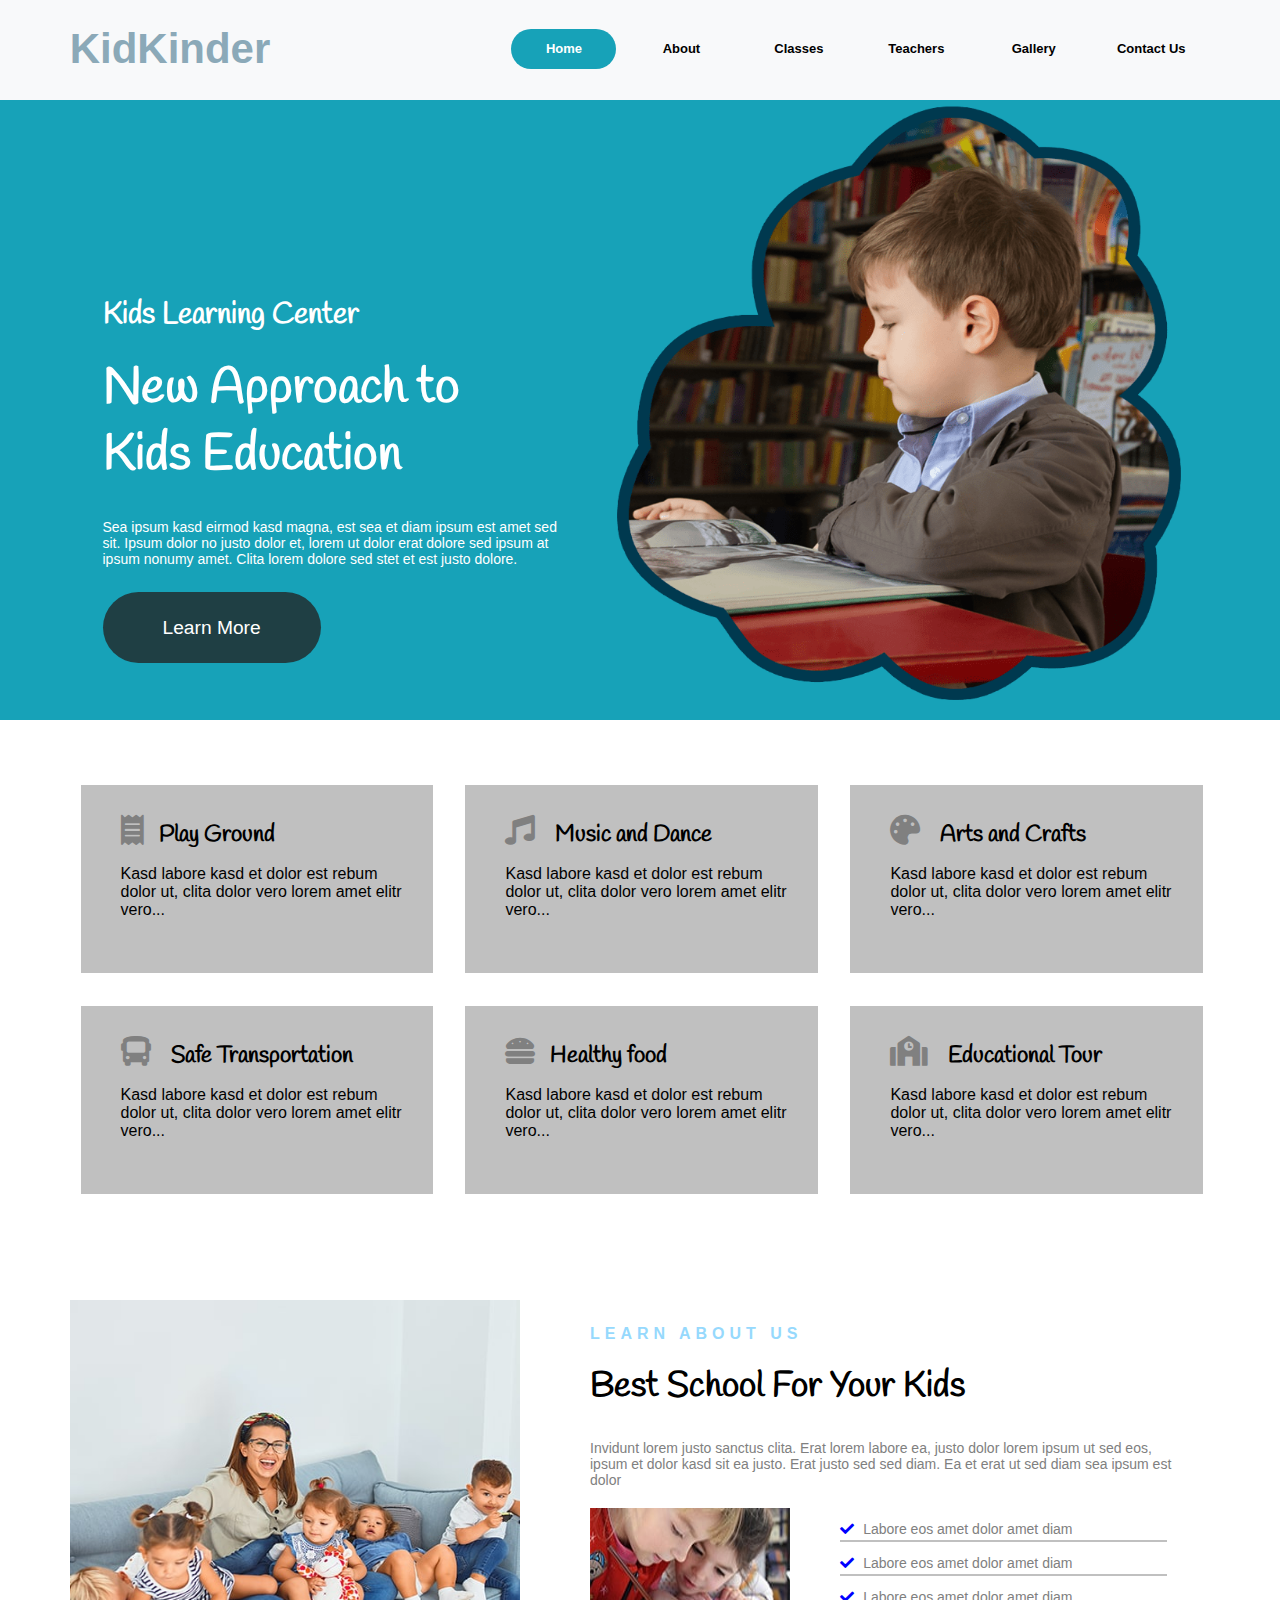
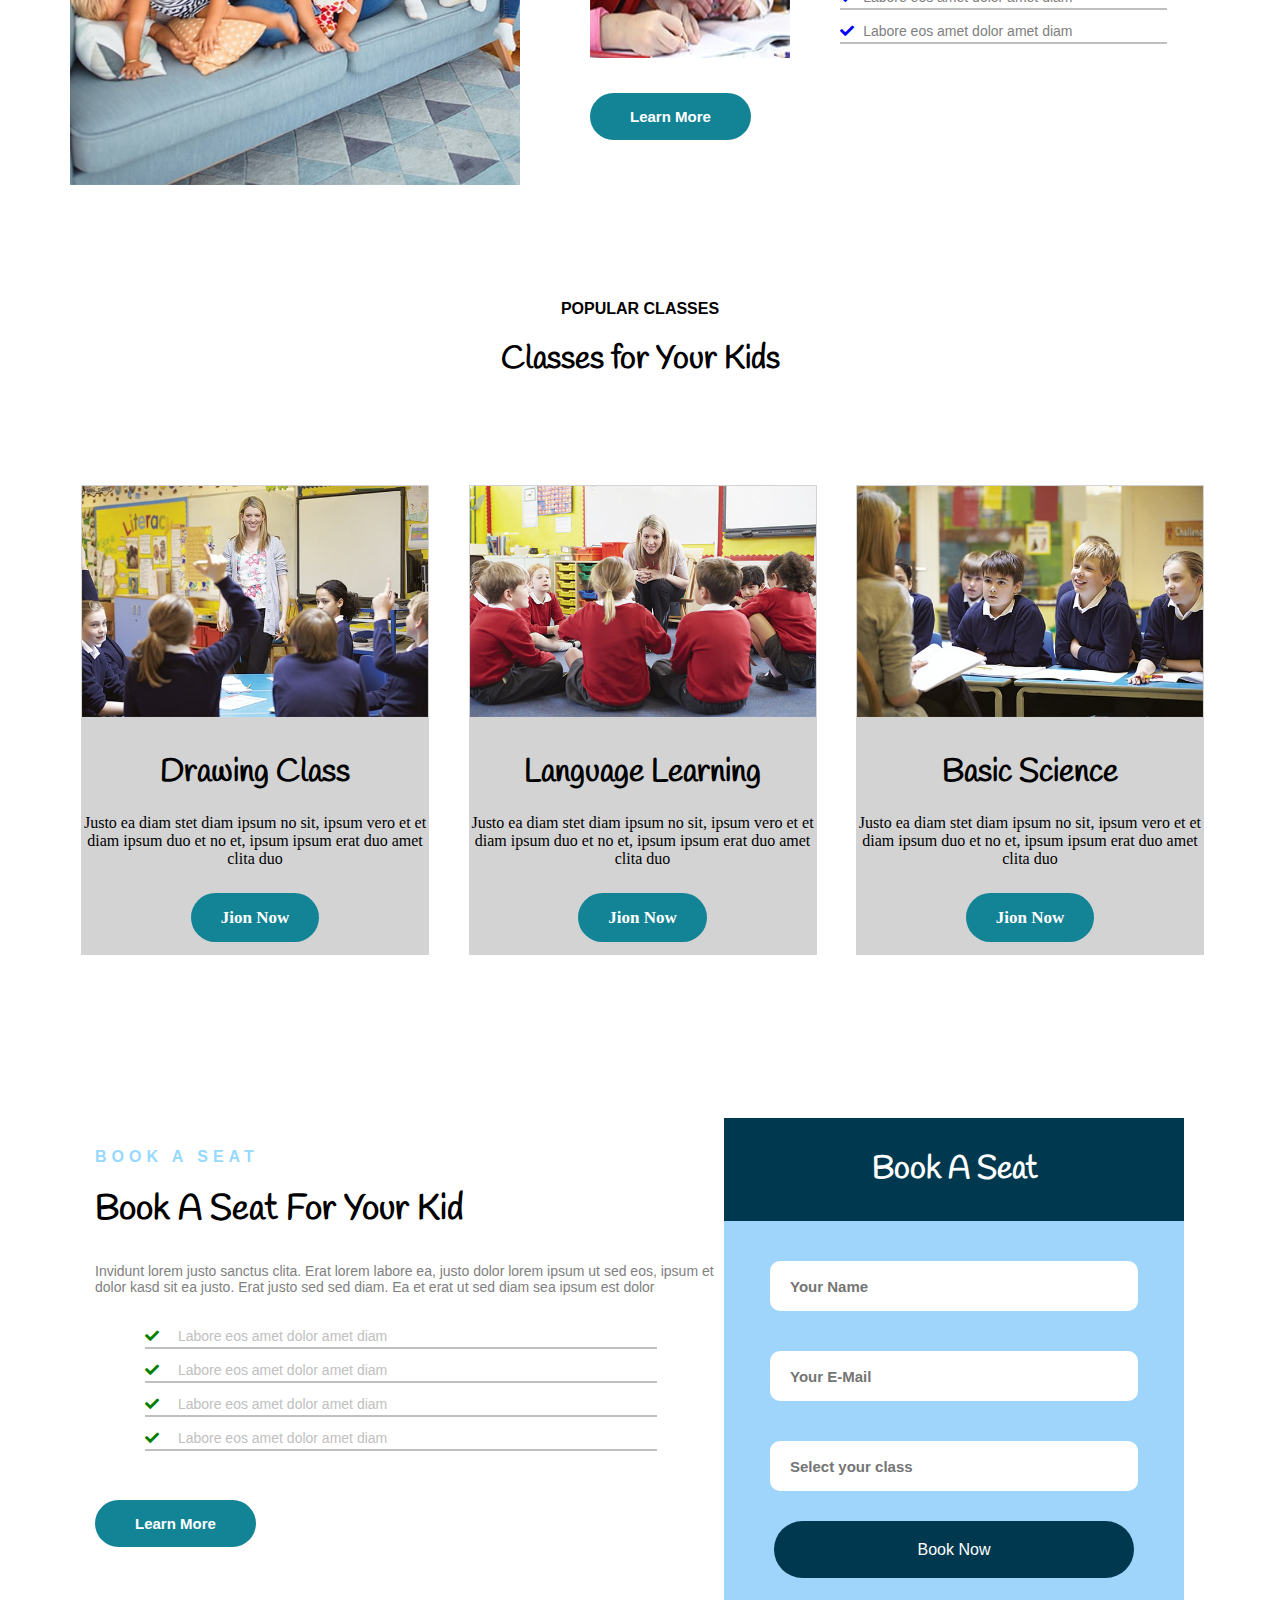
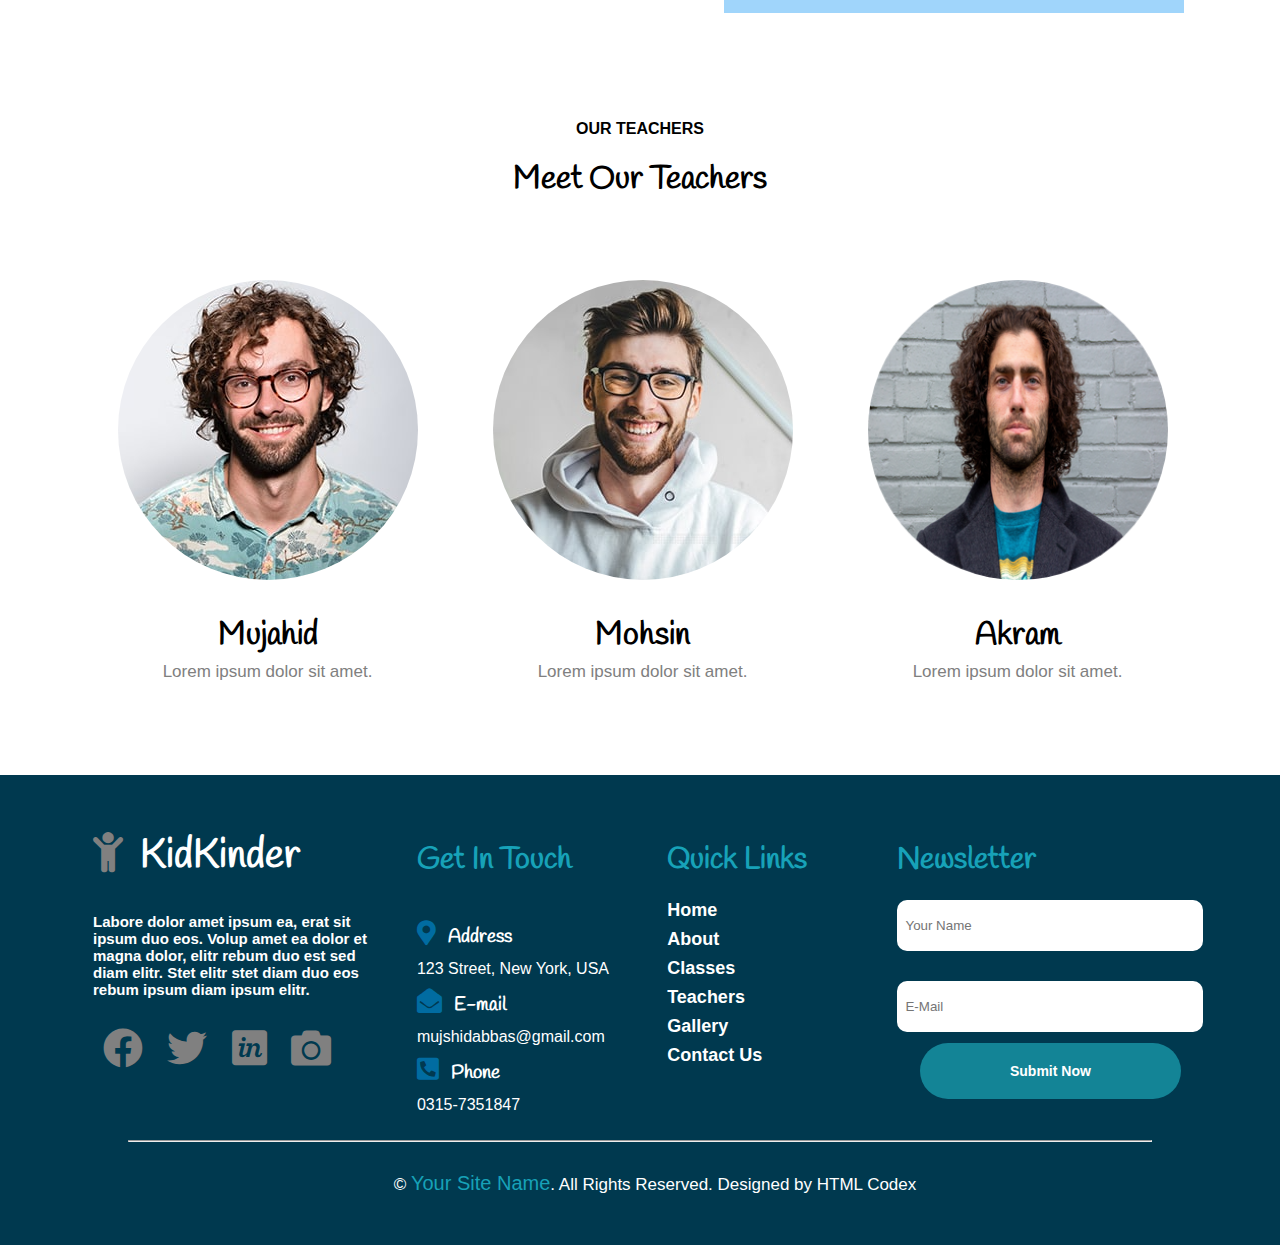
<file: index.html>
<!DOCTYPE html>
<html lang="en">


<meta charset="UTF-8">
<meta name="viewport" content="width=device-width, initial-scale=1.0">
<title>KidKinder</title>
<link rel="shortcut icon" type="image/icon" href="img/blog-2.jpg" />
<link href="https://stackpath.bootstrapcdn.com/font-awesome/4.7.0/css/font-awesome.min.css" rel="stylesheet">
<link rel="preconnect" href="https://fonts.gstatic.com">
<link href="https://fonts.googleapis.com/css2?family=Handlee&display=swap" rel="stylesheet">


<link href="https://cdnjs.cloudflare.com/ajax/libs/font-awesome/5.10.0/css/all.min.css" rel="stylesheet">
<link rel="stylesheet" href="style.css">
<link rel="stylesheet" href="responsive.css">



<body>
    <header>
        <div class="inner_header">
            <div class="logo">
                <h1>KidKinder
                </h1>
            </div>
            <label for="menu" class="clik">
                    <i class="fa fa-bars"></i>
                </label>
            <input type="checkbox" id="menu">
            <nav>
                <ul>
                    <li><a href="index.html" class="active">home</a></li>
                    <li><a href="about us.html">about</a></li>
                    <li><a href="classes.html">classes</a></li>
                    <li><a href="teachers.html">teachers</a></li>
                    <li><a href="gallery.html">gallery</a></li>
                    <li><a href="contact us.html">contact us</a></li>

                </ul>

            </nav>
        </div>

    </header>
    <!-- cover_start -->
    <div class="cover">
        <div class="inner_cover">
            <div class="content">
                <h3>Kids Learning Center</h3>
                <h1>New Approach to <br> Kids Education</h1>
                <p>Sea ipsum kasd eirmod kasd magna, est sea et diam ipsum est amet sed sit. Ipsum dolor no justo dolor et, lorem ut dolor erat dolore sed ipsum at ipsum nonumy amet. Clita lorem dolore sed stet et est justo dolore.</p>
                <a href="#" type="submit">Learn More</a>
            </div>
            <div class="imag">
                <img src="img/header.png" alt="">
            </div>
        </div>
    </div>
    <!-- cover_end -->
    <!-- boxes_start -->
    <div class="box">
        <div class="inner_box">
            <div class="box1" id="a">

                <h1><i class="fas fa-receipt"></i>Play Ground</h1>
                <p>Kasd labore kasd et dolor est rebum dolor ut, clita dolor vero lorem amet elitr vero...</p>
            </div>
            <div class="box1" id="b">

                <h1><i class="fas fa-music"></i> Music and Dance</h1>
                <p>Kasd labore kasd et dolor est rebum dolor ut, clita dolor vero lorem amet elitr vero...</p>
            </div>
            <div class="box1" id="c">

                <h1><i class="fas fa-palette"></i> Arts and Crafts</h1>
                <p>Kasd labore kasd et dolor est rebum dolor ut, clita dolor vero lorem amet elitr vero...</p>
            </div>
            <div class="box1" id="d">

                <h1><i class="fas fa-bus"></i> Safe Transportation</h1>
                <p>Kasd labore kasd et dolor est rebum dolor ut, clita dolor vero lorem amet elitr vero...</p>
            </div>
            <div class="box1" id="e">

                <h1> <i class="fas fa-hamburger"></i>Healthy food</h1>
                <p>Kasd labore kasd et dolor est rebum dolor ut, clita dolor vero lorem amet elitr vero...</p>
            </div>
            <div class="box1" id="f">

                <h1><i class="fas fa-school"></i> Educational Tour</h1>
                <p>Kasd labore kasd et dolor est rebum dolor ut, clita dolor vero lorem amet elitr vero...</p>
            </div>

        </div>
    </div>
    <!-- boxes_end -->
    <!-- family_portion-start -->

    <div class="family">
        <div class="inner_family">
            <div class="pic">
                <img src="img/about-1.jpg" alt="">
            </div>
            <div class="right_content">
                <h5>LEARN ABOUT US</h5>
                <h1>Best School For Your Kids</h1>
                <p>Invidunt lorem justo sanctus clita. Erat lorem labore ea, justo dolor lorem ipsum ut sed eos, ipsum et dolor kasd sit ea justo. Erat justo sed sed diam. Ea et erat ut sed diam sea ipsum est dolor</p>
                <div class="small_portion">
                    <div class="small_pic">
                        <img src="img/about-2.jpg" alt="" height="100%" width="100%">
                    </div>
                    <div class="small_content">
                        <p><i class="fa fa-check" aria-hidden="true"></i> Labore eos amet dolor amet diam</p>
                        <p><i class="fa fa-check" aria-hidden="true"></i> Labore eos amet dolor amet diam</p>
                        <p><i class="fa fa-check" aria-hidden="true"></i> Labore eos amet dolor amet diam</p>
                        <p><i class="fa fa-check" aria-hidden="true"></i> Labore eos amet dolor amet diam</p>
                    </div>
                    <a href="#" type="button">Learn More</a>
                </div>
            </div>
        </div>
    </div>
    <!-- family_portion-end -->
    <!-- popular_classes-start -->
    <div class="popular-banner">
        <div class="inner_popular-banner">
            <h4>POPULAR CLASSES</h4>
            <h1>Classes for Your Kids</h1>
        </div>
    </div>
    <div class="popular">
        <div class="inner_popular">

            <div class="box2">
                <figure>
                    <img src="img/class-1.jpg" alt="" width="100%" height="100%">
                    <figcaption>
                        <h1>Drawing Class</h1>
                        <p>Justo ea diam stet diam ipsum no sit, ipsum vero et et diam ipsum duo et no et, ipsum ipsum erat duo amet clita duo</p>
                        <a href="#" type="button">Jion Now</a>
                    </figcaption>
                </figure>

            </div>
            <div class="box2">
                <figure>
                    <img src="img/class-2.jpg" alt="" width="100%" height="100%">
                    <figcaption>
                        <h1>Language Learning</h1>
                        <p>Justo ea diam stet diam ipsum no sit, ipsum vero et et diam ipsum duo et no et, ipsum ipsum erat duo amet clita duo</p>
                        <a href="#" type="button">Jion Now</a>
                    </figcaption>
                </figure>

            </div>
            <div class="box2">
                <figure>
                    <img src="img/class-3.jpg" alt="" width="100%" height="100%">
                    <figcaption>
                        <h1>Basic Science</h1>
                        <p>Justo ea diam stet diam ipsum no sit, ipsum vero et et diam ipsum duo et no et, ipsum ipsum erat duo amet clita duo</p>
                        <a href="#" type="button">Jion Now</a>
                    </figcaption>
                </figure>

            </div>
        </div>
    </div>
    <!-- popular_classes-end -->
    <!-- family_portion-start -->

    <div class="family2">
        <div class="inner_family2">
            <div class="right_content2">
                <h5>BOOK A SEAT</h5>
                <h1>Book A Seat For Your Kid</h1>
                <p>Invidunt lorem justo sanctus clita. Erat lorem labore ea, justo dolor lorem ipsum ut sed eos, ipsum et dolor kasd sit ea justo. Erat justo sed sed diam. Ea et erat ut sed diam sea ipsum est dolor</p>
                <div class="small_portion2">

                    <div class="small_content2">
                        <p><i class="fa fa-check" aria-hidden="true"></i> Labore eos amet dolor amet diam</p>
                        <p><i class="fa fa-check" aria-hidden="true"></i> Labore eos amet dolor amet diam</p>
                        <p><i class="fa fa-check" aria-hidden="true"></i> Labore eos amet dolor amet diam</p>
                        <p><i class="fa fa-check" aria-hidden="true"></i> Labore eos amet dolor amet diam</p>
                    </div>
                    <a href="#" type="button">Learn More</a>
                </div>
            </div>
            <div class="form">
                <h1>Book A Seat</h1>
                <div class="form_data">
                    <form action="">
                        <input type="text" placeholder="Your Name" title="Only use capital alphbets" pattern="[A-Z\s]{3,15}+">
                        <br>
                        <input type="email" placeholder="Your E-Mail" pattern="[a-z0-9._%+-]+@[a-z0-9.-]+\.[a-z]{2,}$" required>
                        <br>
                        <input list="classes" id="p" title="Please select
                                your class" placeholder="Select your class" required>
                        <datalist id="classes">
                                <option value="Select A Class"></option>
                                <option value="Class1"></option>
                                <option value="Class2"></option>
                                <option value="Class3"></option>

                            </datalist>
                        <br>
                        <a href="#" type="submit">Book Now</a>
                    </form>
                </div>
            </div>
        </div>
    </div>
    <!-- popular_classes-start -->
    <div class="popular-banner">
        <div class="inner_popular-banner">
            <h4>OUR TEACHERS</h4>
            <h1>Meet Our Teachers</h1>
        </div>
    </div>
    <div class="teachers">
        <div class="inner_teachers">
            <div class="box1">
                <figure>
                    <img src="img/circle-team1.png" alt="">
                    <figcaption>
                        <i class="fab fa-facebook"></i>
                        <i class="fab fa-twitter"></i>
                        <i class="fab fa-invision"></i>
                    </figcaption>
                    <h1>Mujahid</h1>
                    <p>Lorem ipsum dolor sit amet.</p>
                </figure>
            </div>
            <div class="box1">
                <figure>
                    <img src="img/circle-team2.png" alt="">
                    <figcaption>
                        <i class="fab fa-facebook"></i>
                        <i class="fab fa-twitter"></i>
                        <i class="fab fa-invision"></i>
                    </figcaption>
                    <h1>Mohsin</h1>
                    <p>Lorem ipsum dolor sit amet.</p>
                </figure>
            </div>
            <div class="box1">
                <figure>
                    <img src="img/circle-team5.png" alt="">
                    <figcaption>
                        <i class="fab fa-facebook"></i>
                        <i class="fab fa-twitter"></i>
                        <i class="fab fa-invision"></i>
                    </figcaption>
                    <h1>Akram</h1>
                    <p>Lorem ipsum dolor sit amet.</p>
                </figure>
            </div>
        </div>
    </div>
    <section>
        <div class="inner_section">
            <div class="boxes" id="A">
                <a href="#">
                    <h1><i class="fas fa-child"></i> KidKinder</h1>
                </a>
                <h4>Labore dolor amet ipsum ea, erat sit ipsum duo eos. Volup amet ea dolor et magna dolor, elitr rebum duo est sed diam elitr. Stet elitr stet diam duo eos rebum ipsum diam ipsum elitr.</h4>
                <p>
                    <i class="fab fa-facebook"></i>
                    <i class="fab fa-twitter"></i>
                    <i class="fab fa-invision"></i>
                    <i class="fas fa-camera"></i>
                </p>
            </div>
            <div class="boxes" id="B">
                <h1>Get In Touch</h1>
                <ul>
                    <li>
                        <h3><i class="fas fa-map-marker-alt"></i>Address</h3>
                        <ul>
                            <li>
                                <p>123 Street, New York, USA</p>
                            </li>
                        </ul>
                    </li>
                    <li>
                        <h3><i class="fas fa-envelope-open"></i>E-mail</h3>
                        <ul>
                            <li>
                                <p>mujshidabbas@gmail.com</p>
                            </li>
                        </ul>
                    </li>
                    <li>
                        <h3><i class="fas fa-phone-square-alt"></i>Phone</h3>
                        <ul>
                            <li>
                                <p>0315-7351847</p>
                            </li>
                        </ul>
                    </li>
                </ul>
            </div>
            <div class="boxes" id="C">
                <h1>Quick Links</h1>
                <ul>
                    <li><a href="index.html">home</a></li>
                    <li><a href="about us.html">about</a></li>
                    <li><a href="classes.html">classes</a></li>
                    <li><a href="teachers.html">teachers</a></li>
                    <li><a href="gallery.html">gallery</a></li>
                    <li><a href="contact us.html">contact us</a></li>

                </ul>
            </div>
            <div class="boxes" id="D">
                <h1>Newsletter</h1>
                <form action="">
                    <input type="text" placeholder="Your Name">
                    <br>
                    <input type="text" placeholder="E-Mail">
                    <br>
                    <a href="#" type="submit">Submit Now</a>
                </form>
            </div>

        </div>
        <hr style="width: 80%; margin: 5px auto; color: grey;">
        <footer>
            <div class="inner_footer">
                © <a href="#">Your Site Name</a>. All Rights Reserved. Designed by HTML Codex
            </div>
        </footer>
    </section>
</body>

</html>
</file>
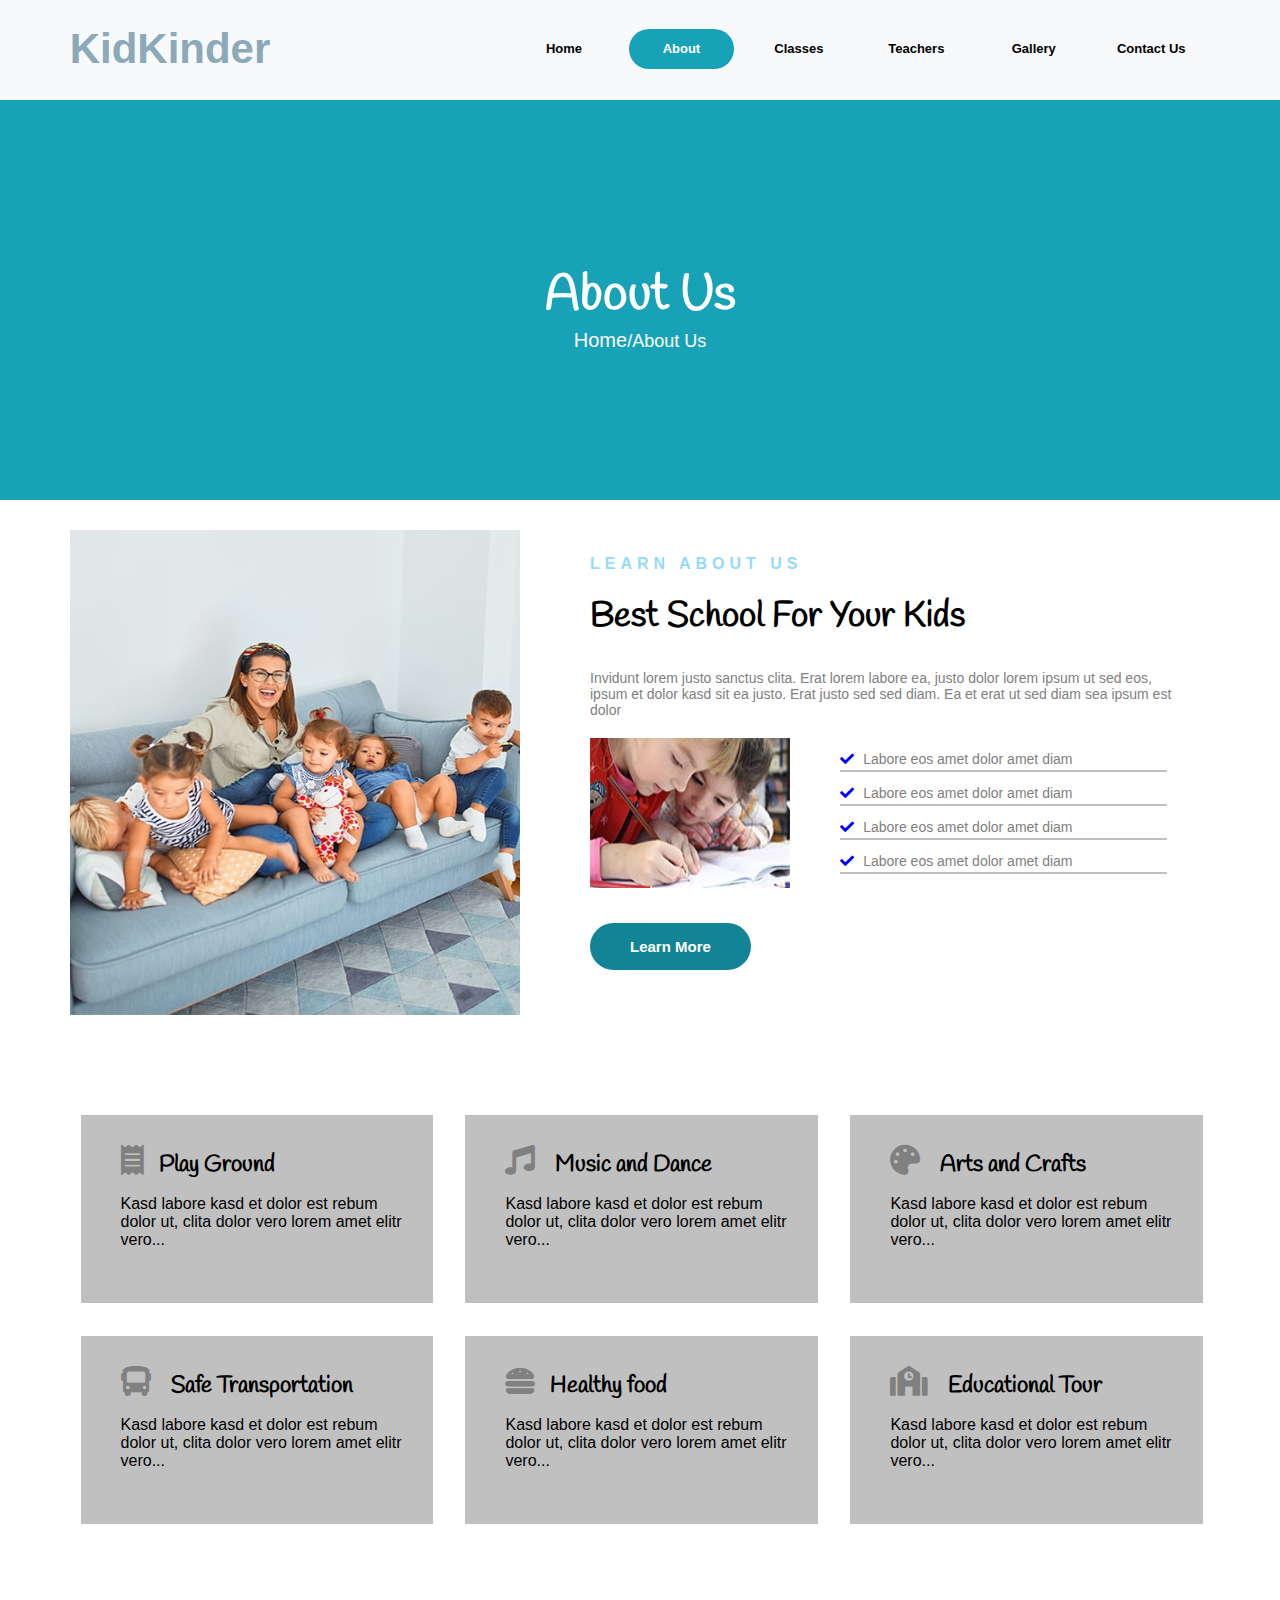
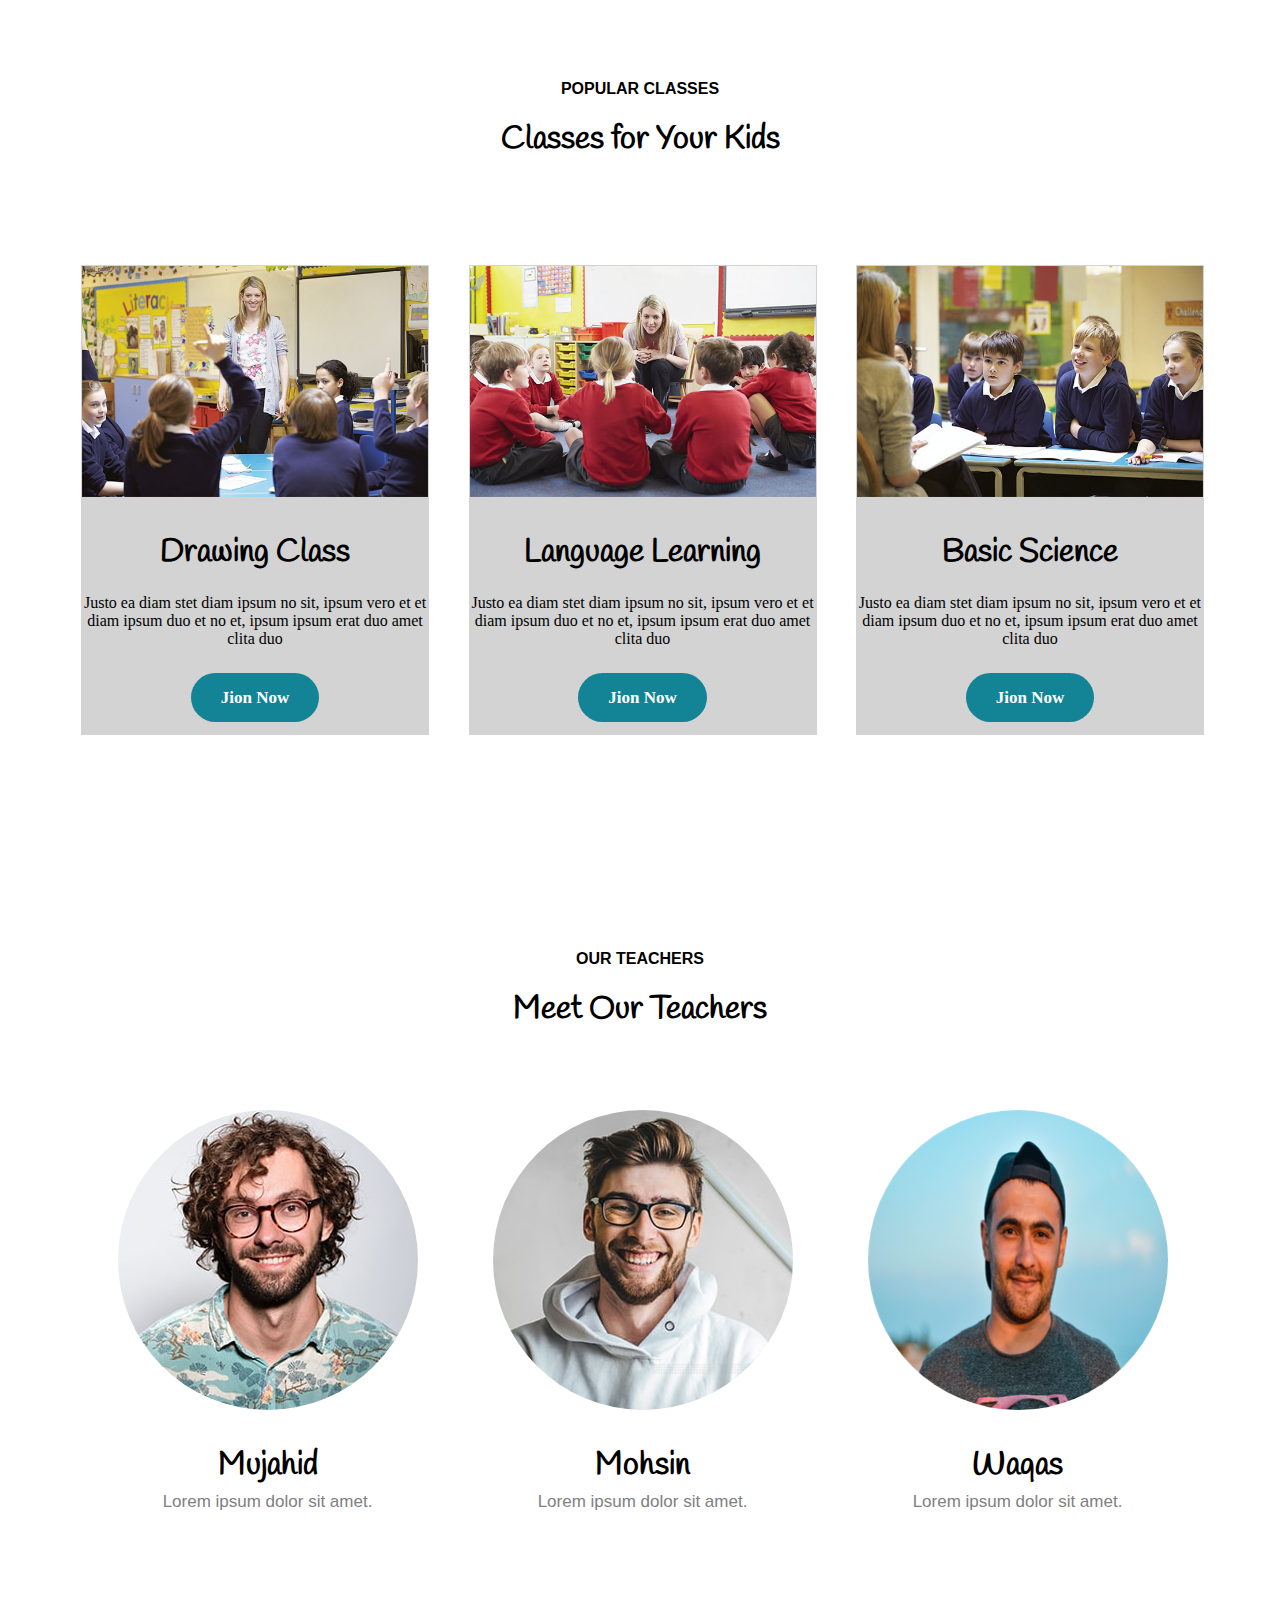
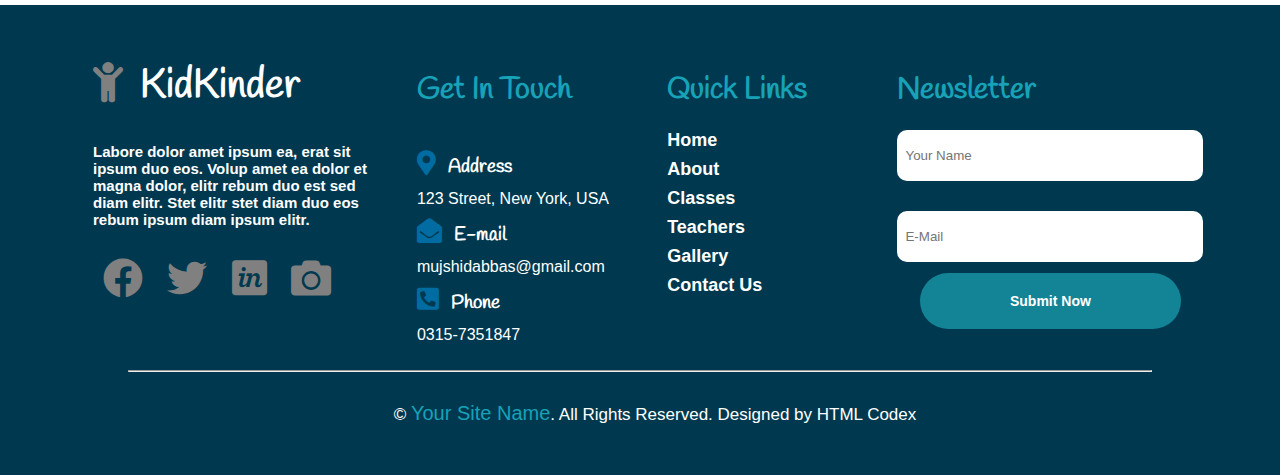
<file: about us.html>
<!DOCTYPE html>
<html lang="en">

<head>
    <meta charset="UTF-8">
    <meta name="viewport" content="width=device-width, initial-scale=1.0">
    <title>KidKinder</title>
    <link rel="shortcut icon" type="image/icon" href="img/blog-2.jpg" />
    <link href="https://stackpath.bootstrapcdn.com/font-awesome/4.7.0/css/font-awesome.min.css" rel="stylesheet">
    <link rel="preconnect" href="https://fonts.gstatic.com">
    <link href="https://fonts.googleapis.com/css2?family=Handlee&display=swap" rel="stylesheet">


    <link href="https://cdnjs.cloudflare.com/ajax/libs/font-awesome/5.10.0/css/all.min.css" rel="stylesheet">
    <link rel="stylesheet" href="style.css">
    <link rel="stylesheet" href="responsive.css">



</head>

<body>
    <header>
        <div class="inner_header">
            <div class="logo">
                <h1>KidKinder
                </h1>
            </div>
            <label for="menu" class="clik">
                    <i class="fa fa-bars"></i>
                </label>
            <input type="checkbox" id="menu">
            <nav>
                <ul>
                    <li><a href="index.html">home</a></li>
                    <li><a href="about us.html" class="active">about</a></li>
                    <li><a href="classes.html">classes</a></li>
                    <li><a href="teachers.html">teachers</a></li>
                    <li><a href="gallery.html">gallery</a></li>
                    <li><a href="contact us.html">contact us</a></li>

                </ul>

            </nav>
        </div>

    </header>
    <main>
        <div class="inner_main">
            <h1>About Us</h1>
            <p><a href="index.html">Home</a>/About Us</p>
        </div>
    </main>

    <!-- family_portion-start -->

    <div class="family">
        <div class="inner_family">
            <div class="pic">
                <img src="img/about-1.jpg" alt="">
            </div>
            <div class="right_content">
                <h5>LEARN ABOUT US</h5>
                <h1>Best School For Your Kids</h1>
                <p>Invidunt lorem justo sanctus clita. Erat lorem labore ea, justo dolor lorem ipsum ut sed eos, ipsum et dolor kasd sit ea justo. Erat justo sed sed diam. Ea et erat ut sed diam sea ipsum est dolor</p>
                <div class="small_portion">
                    <div class="small_pic">
                        <img src="img/about-2.jpg" alt="" height="100%" width="100%">
                    </div>
                    <div class="small_content">
                        <p><i class="fa fa-check" aria-hidden="true"></i> Labore eos amet dolor amet diam</p>
                        <p><i class="fa fa-check" aria-hidden="true"></i> Labore eos amet dolor amet diam</p>
                        <p><i class="fa fa-check" aria-hidden="true"></i> Labore eos amet dolor amet diam</p>
                        <p><i class="fa fa-check" aria-hidden="true"></i> Labore eos amet dolor amet diam</p>
                    </div>
                    <a href="#" type="button">Learn More</a>
                </div>
            </div>
        </div>
    </div>
    <!-- boxes_start -->
    <div class="box">
        <div class="inner_box">
            <div class="box1" id="a">

                <h1><i class="fas fa-receipt"></i>Play Ground</h1>
                <p>Kasd labore kasd et dolor est rebum dolor ut, clita dolor vero lorem amet elitr vero...</p>
            </div>
            <div class="box1" id="b">

                <h1><i class="fas fa-music"></i> Music and Dance</h1>
                <p>Kasd labore kasd et dolor est rebum dolor ut, clita dolor vero lorem amet elitr vero...</p>
            </div>
            <div class="box1" id="c">

                <h1><i class="fas fa-palette"></i> Arts and Crafts</h1>
                <p>Kasd labore kasd et dolor est rebum dolor ut, clita dolor vero lorem amet elitr vero...</p>
            </div>
            <div class="box1" id="d">

                <h1><i class="fas fa-bus"></i> Safe Transportation</h1>
                <p>Kasd labore kasd et dolor est rebum dolor ut, clita dolor vero lorem amet elitr vero...</p>
            </div>
            <div class="box1" id="e">

                <h1> <i class="fas fa-hamburger"></i>Healthy food</h1>
                <p>Kasd labore kasd et dolor est rebum dolor ut, clita dolor vero lorem amet elitr vero...</p>
            </div>
            <div class="box1" id="f">

                <h1><i class="fas fa-school"></i> Educational Tour</h1>
                <p>Kasd labore kasd et dolor est rebum dolor ut, clita dolor vero lorem amet elitr vero...</p>
            </div>

        </div>
    </div>
    <!-- boxes_end -->


    <!-- family_portion-end -->
    <!-- popular_classes-start -->
    <div class="popular-banner">
        <div class="inner_popular-banner">
            <h4>POPULAR CLASSES</h4>
            <h1>Classes for Your Kids</h1>
        </div>
    </div>
    <div class="popular">
        <div class="inner_popular">

            <div class="box2">
                <figure>
                    <img src="img/class-1.jpg" alt="" width="100%" height="100%">
                    <figcaption>
                        <h1>Drawing Class</h1>
                        <p>Justo ea diam stet diam ipsum no sit, ipsum vero et et diam ipsum duo et no et, ipsum ipsum erat duo amet clita duo</p>
                        <a href="#" type="button">Jion Now</a>
                    </figcaption>
                </figure>

            </div>
            <div class="box2">
                <figure>
                    <img src="img/class-2.jpg" alt="" width="100%" height="100%">
                    <figcaption>
                        <h1>Language Learning</h1>
                        <p>Justo ea diam stet diam ipsum no sit, ipsum vero et et diam ipsum duo et no et, ipsum ipsum erat duo amet clita duo</p>
                        <a href="#" type="button">Jion Now</a>
                    </figcaption>
                </figure>

            </div>
            <div class="box2">
                <figure>
                    <img src="img/class-3.jpg" alt="" width="100%" height="100%">
                    <figcaption>
                        <h1>Basic Science</h1>
                        <p>Justo ea diam stet diam ipsum no sit, ipsum vero et et diam ipsum duo et no et, ipsum ipsum erat duo amet clita duo</p>
                        <a href="#" type="button">Jion Now</a>
                    </figcaption>
                </figure>

            </div>
        </div>
    </div>



    <!-- popular_classes-end -->
    <!-- family_portion-start -->


    <!-- popular_classes-start -->
    <div class="popular-banner">
        <div class="inner_popular-banner">
            <h4>OUR TEACHERS</h4>
            <h1>Meet Our Teachers</h1>
        </div>
    </div>
    <div class="teachers">
        <div class="inner_teachers">
            <div class="box1">
                <figure>
                    <img src="img/circle-team1.png" alt="">
                    <figcaption>
                        <i class="fab fa-facebook"></i>
                        <i class="fab fa-twitter"></i>
                        <i class="fab fa-invision"></i>
                    </figcaption>
                    <h1>Mujahid</h1>
                    <p>Lorem ipsum dolor sit amet.</p>
                </figure>
            </div>
            <div class="box1">
                <figure>
                    <img src="img/circle-team2.png" alt="">
                    <figcaption>
                        <i class="fab fa-facebook"></i>
                        <i class="fab fa-twitter"></i>
                        <i class="fab fa-invision"></i>
                    </figcaption>
                    <h1>Mohsin</h1>
                    <p>Lorem ipsum dolor sit amet.</p>
                </figure>
            </div>
            <div class="box1">
                <figure>
                    <img src="img/circle-team8.png" alt="">
                    <figcaption>
                        <i class="fab fa-facebook"></i>
                        <i class="fab fa-twitter"></i>
                        <i class="fab fa-invision"></i>
                    </figcaption>
                    <h1>Waqas</h1>
                    <p>Lorem ipsum dolor sit amet.</p>
                </figure>
            </div>
        </div>
    </div>
    <section>
        <div class="inner_section">
            <div class="boxes" id="A">
                <a href="#">
                    <h1><i class="fas fa-child"></i> KidKinder</h1>
                </a>
                <h4>Labore dolor amet ipsum ea, erat sit ipsum duo eos. Volup amet ea dolor et magna dolor, elitr rebum duo est sed diam elitr. Stet elitr stet diam duo eos rebum ipsum diam ipsum elitr.</h4>
                <p>
                    <i class="fab fa-facebook"></i>
                    <i class="fab fa-twitter"></i>
                    <i class="fab fa-invision"></i>
                    <i class="fas fa-camera"></i>
                </p>
            </div>
            <div class="boxes" id="B">
                <h1>Get In Touch</h1>
                <ul>
                    <li>
                        <h3><i class="fas fa-map-marker-alt"></i>Address</h3>
                        <ul>
                            <li>
                                <p>123 Street, New York, USA</p>
                            </li>
                        </ul>
                    </li>
                    <li>
                        <h3><i class="fas fa-envelope-open"></i>E-mail</h3>
                        <ul>
                            <li>
                                <p>mujshidabbas@gmail.com</p>
                            </li>
                        </ul>
                    </li>
                    <li>
                        <h3><i class="fas fa-phone-square-alt"></i>Phone</h3>
                        <ul>
                            <li>
                                <p>0315-7351847</p>
                            </li>
                        </ul>
                    </li>
                </ul>
            </div>
            <div class="boxes" id="C">
                <h1>Quick Links</h1>
                <ul>
                    <li><a href="index.html">home</a></li>
                    <li><a href="about us.html">about</a></li>
                    <li><a href="classes.html">classes</a></li>
                    <li><a href="teachers.html">teachers</a></li>
                    <li><a href="gallery.html">gallery</a></li>
                    <li><a href="contact us.html">contact us</a></li>

                </ul>
            </div>
            <div class="boxes" id="D">
                <h1>Newsletter</h1>
                <form action="">
                    <input type="text" placeholder="Your Name">
                    <br>
                    <input type="text" placeholder="E-Mail">
                    <br>
                    <a href="#" type="submit">Submit Now</a>
                </form>
            </div>

        </div>
        <hr style="width: 80%; margin: 5px auto; color: grey;">
        <footer>
            <div class="inner_footer">
                © <a href="#">Your Site Name</a>. All Rights Reserved. Designed by HTML Codex
            </div>
        </footer>
    </section>


</body>

</html>
</file>
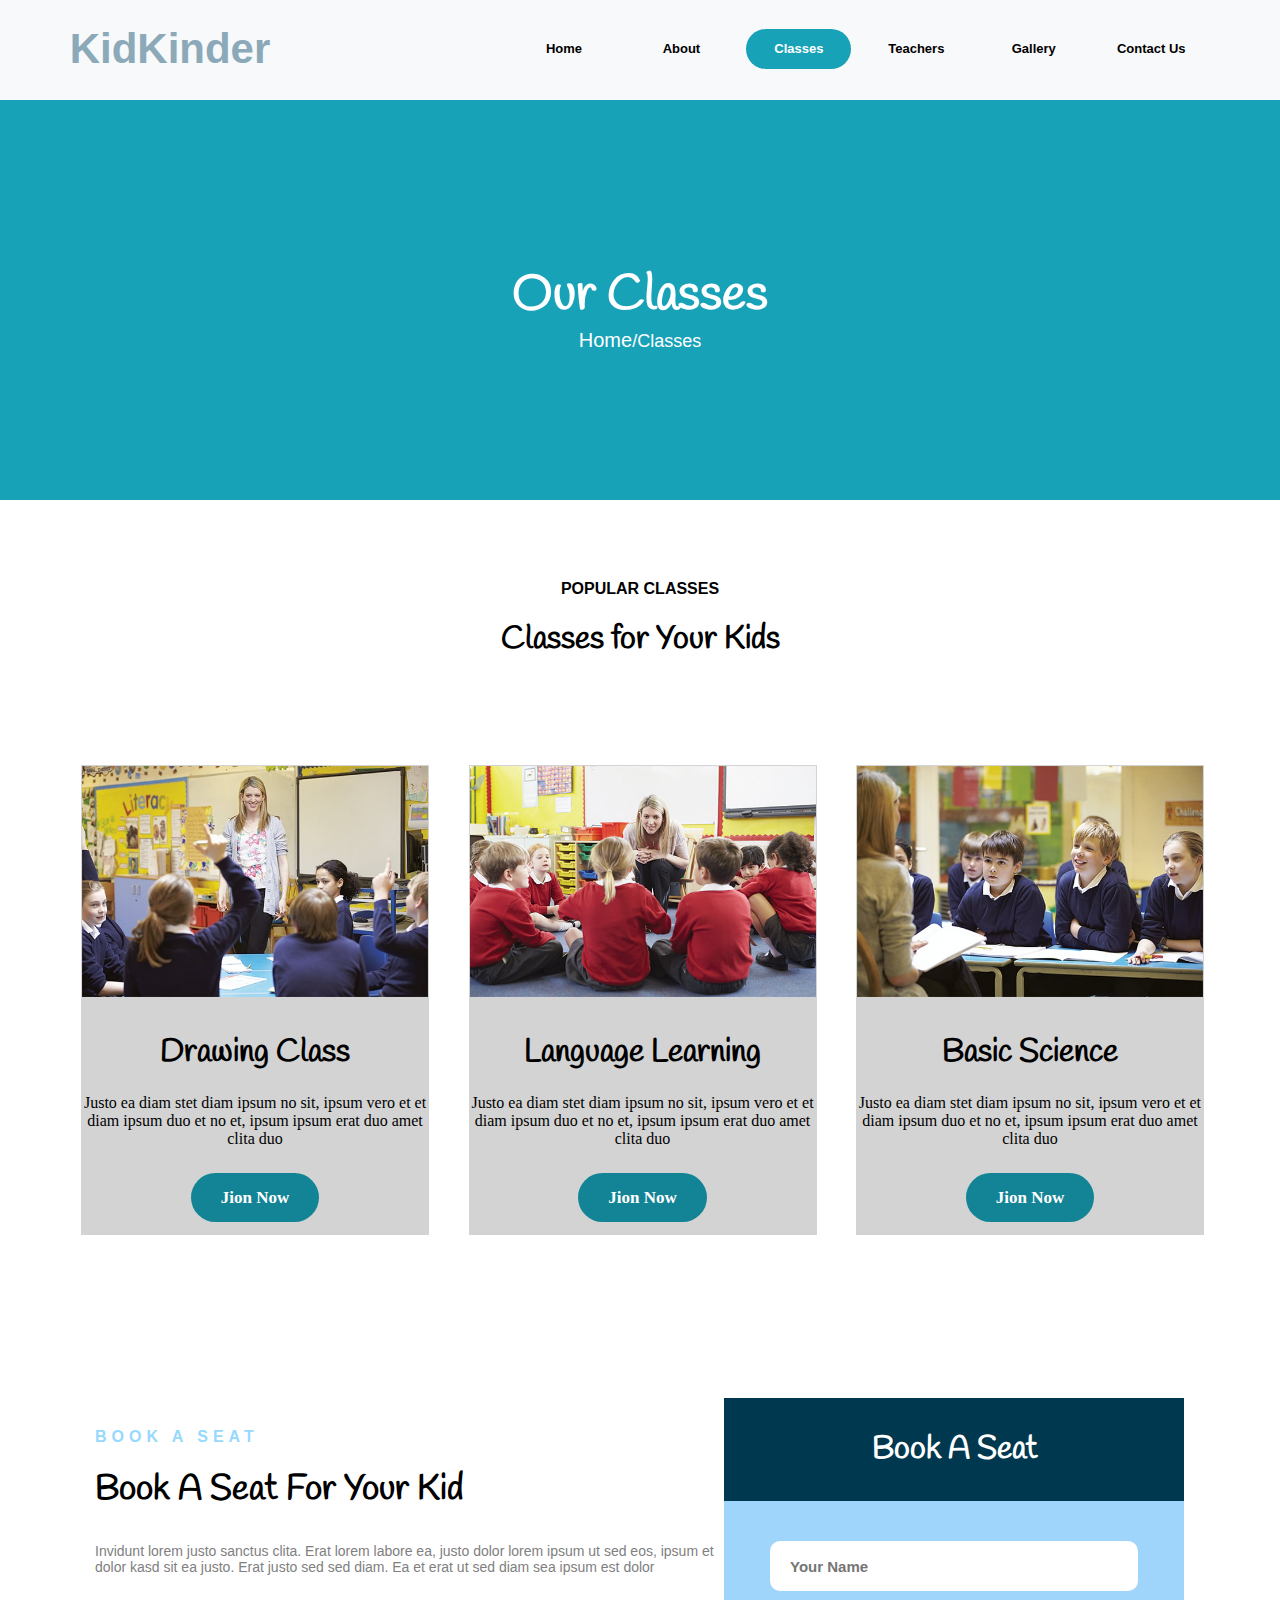
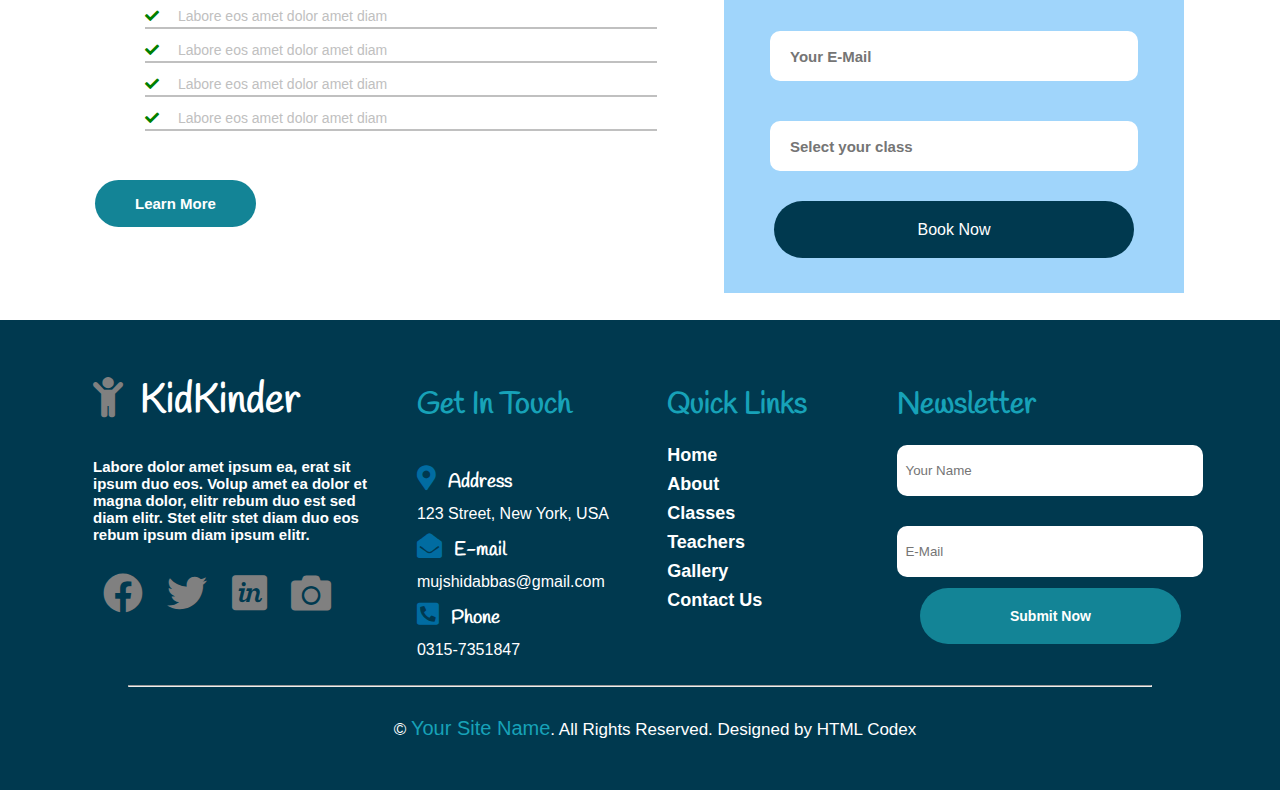
<file: classes.html>
<!DOCTYPE html>
<html lang="en">

    <head>
        <meta charset="UTF-8">
        <meta name="viewport" content="width=device-width, initial-scale=1.0">
        <title>KidKinder</title>
        <link rel="shortcut icon" type="image/icon" href="img/blog-2.jpg" />
        <link
            href="https://stackpath.bootstrapcdn.com/font-awesome/4.7.0/css/font-awesome.min.css"
            rel="stylesheet">
        <link rel="preconnect" href="https://fonts.gstatic.com">
        <link
            href="https://fonts.googleapis.com/css2?family=Handlee&display=swap"
            rel="stylesheet">


        <link
            href="https://cdnjs.cloudflare.com/ajax/libs/font-awesome/5.10.0/css/all.min.css"
            rel="stylesheet">
        <link rel="stylesheet" href="style.css">
        <link rel="stylesheet" href="responsive.css">



    </head>

    <body>
        <header>
            <div class="inner_header">
                <div class="logo">
                    <h1>KidKinder
                    </h1>
                </div>
                <label for="menu" class="clik">
                    <i class="fa fa-bars"></i>
                </label>
                <input type="checkbox" id="menu">
                <nav>
                    <ul>
                        <li><a href="index.html">home</a></li>
                        <li><a href="about us.html">about</a></li>
                        <li><a href="classes.html" class="active">classes</a></li>
                        <li><a href="teachers.html">teachers</a></li>
                        <li><a href="gallery.html">gallery</a></li>
                        <li><a href="contact us.html">contact us</a></li>

                    </ul>

                </nav>
            </div>

        </header>
        <main>
            <div class="inner_main">
                <h1>Our Classes</h1>
                <p><a href="index.html">Home</a>/Classes</p>
            </div>
        </main>






        <div class="popular-banner">
            <div class="inner_popular-banner">
                <h4>POPULAR CLASSES</h4>
                <h1>Classes for Your Kids</h1>
            </div>
        </div>
        <div class="popular">
            <div class="inner_popular">

                <div class="box2">
                    <figure>
                        <img src="img/class-1.jpg" alt="" width="100%"
                            height="100%">
                        <figcaption>
                            <h1>Drawing Class</h1>
                            <p>Justo ea diam stet diam ipsum no sit, ipsum vero
                                et et diam ipsum duo et no et, ipsum ipsum erat
                                duo amet clita duo</p>
                            <a href="#" type="button">Jion Now</a>
                        </figcaption>
                    </figure>

                </div>
                <div class="box2">
                    <figure>
                        <img src="img/class-2.jpg" alt="" width="100%"
                            height="100%">
                        <figcaption>
                            <h1>Language Learning</h1>
                            <p>Justo ea diam stet diam ipsum no sit, ipsum vero
                                et et diam ipsum duo et no et, ipsum ipsum erat
                                duo amet clita duo</p>
                            <a href="#" type="button">Jion Now</a>
                        </figcaption>
                    </figure>

                </div>
                <div class="box2">
                    <figure>
                        <img src="img/class-3.jpg" alt="" width="100%"
                            height="100%">
                        <figcaption>
                            <h1>Basic Science</h1>
                            <p>Justo ea diam stet diam ipsum no sit, ipsum vero
                                et et diam ipsum duo et no et, ipsum ipsum erat
                                duo amet clita duo</p>
                            <a href="#" type="button">Jion Now</a>
                        </figcaption>
                    </figure>

                </div>
            </div>
        </div>





        <div class="family2">
            <div class="inner_family2">
                <div class="right_content2">
                    <h5>BOOK A SEAT</h5>
                    <h1>Book A Seat For Your Kid</h1>
                    <p>Invidunt lorem justo sanctus clita. Erat lorem labore ea,
                        justo dolor lorem ipsum ut sed eos, ipsum et dolor kasd
                        sit ea justo. Erat justo sed sed diam. Ea et erat ut sed
                        diam sea ipsum est dolor</p>
                    <div class="small_portion2">

                        <div class="small_content2">
                            <p><i class="fa fa-check" aria-hidden="true"></i>
                                Labore eos amet dolor amet diam</p>
                            <p><i class="fa fa-check" aria-hidden="true"></i>
                                Labore eos amet dolor amet diam</p>
                            <p><i class="fa fa-check" aria-hidden="true"></i>
                                Labore eos amet dolor amet diam</p>
                            <p><i class="fa fa-check" aria-hidden="true"></i>
                                Labore eos amet dolor amet diam</p>
                        </div>
                        <a href="#" type="button">Learn More</a>
                    </div>
                </div>
                <div class="form">
                    <h1>Book A Seat</h1>
                    <div class="form_data">
                        <form action="">
                            <input type="text" placeholder="Your Name"
                                title="Only use capital alphbets"
                                pattern="[A-Z\s]{3,15}+">
                            <br>
                            <input type="email" placeholder="Your E-Mail"
                                pattern="[a-z0-9._%+-]+@[a-z0-9.-]+\.[a-z]{2,}$"
                                required>
                            <br>
                            <input list="classes" id="p" title="Please select
                                your class" placeholder="Select your class"
                                required>
                            <datalist id="classes">
                                <option value="Select A Class"></option>
                                <option value="Class1"></option>
                                <option value="Class2"></option>
                                <option value="Class3"></option>

                            </datalist>
                            <br>
                            <a href="#" type="submit">Book Now</a>
                        </form>
                    </div>
                </div>
            </div>
        </div>


        <section>
            <div class="inner_section">
                <div class="boxes" id="A">
                    <a href="#"><h1><i class="fas fa-child"></i> KidKinder</h1></a>
                    <h4>Labore dolor amet ipsum ea, erat sit ipsum duo eos.
                        Volup
                        amet ea dolor et magna dolor, elitr rebum duo est sed
                        diam elitr. Stet elitr stet diam duo eos rebum ipsum
                        diam ipsum elitr.</h4>
                    <p>
                        <i class="fab fa-facebook"></i>
                        <i class="fab fa-twitter"></i>
                        <i class="fab fa-invision"></i>
                        <i class="fas fa-camera"></i>
                    </p>
                </div>
                <div class="boxes" id="B">
                    <h1>Get In Touch</h1>
                    <ul>
                        <li><h3><i class="fas fa-map-marker-alt"></i>Address</h3>
                            <ul>
                                <li><p>123 Street, New York, USA</p></li>
                            </ul>
                        </li>
                        <li><h3><i class="fas fa-envelope-open"></i>E-mail</h3>
                            <ul>
                                <li><p>mujshidabbas@gmail.com</p></li>
                            </ul>
                        </li>
                        <li><h3><i class="fas fa-phone-square-alt"></i>Phone</h3>
                            <ul>
                                <li><p>0315-7351847</p></li>
                            </ul>
                        </li>
                    </ul>
                </div>
                <div class="boxes" id="C">
                    <h1>Quick Links</h1>
                    <ul>
                        <li><a href="index.html">home</a></li>
                        <li><a href="about us.html">about</a></li>
                        <li><a href="classes.html">classes</a></li>
                        <li><a href="teachers.html">teachers</a></li>
                        <li><a href="gallery.html">gallery</a></li>
                        <li><a href="contact us.html">contact us</a></li>

                    </ul>
                </div>
                <div class="boxes" id="D">
                    <h1>Newsletter</h1>
                    <form action="">
                        <input type="text" placeholder="Your Name">
                        <br>
                        <input type="text" placeholder="E-Mail">
                        <br>
                        <a href="#" type="submit">Submit Now</a>
                    </form>
                </div>

            </div>
            <hr style="width: 80%; margin: 5px auto; color: grey;">
            <footer>
                <div class="inner_footer">
                    © <a href="#">Your Site Name</a>. All Rights Reserved.
                    Designed by HTML Codex
                </div>
            </footer>
        </section>


    </body>

</html>
</file>
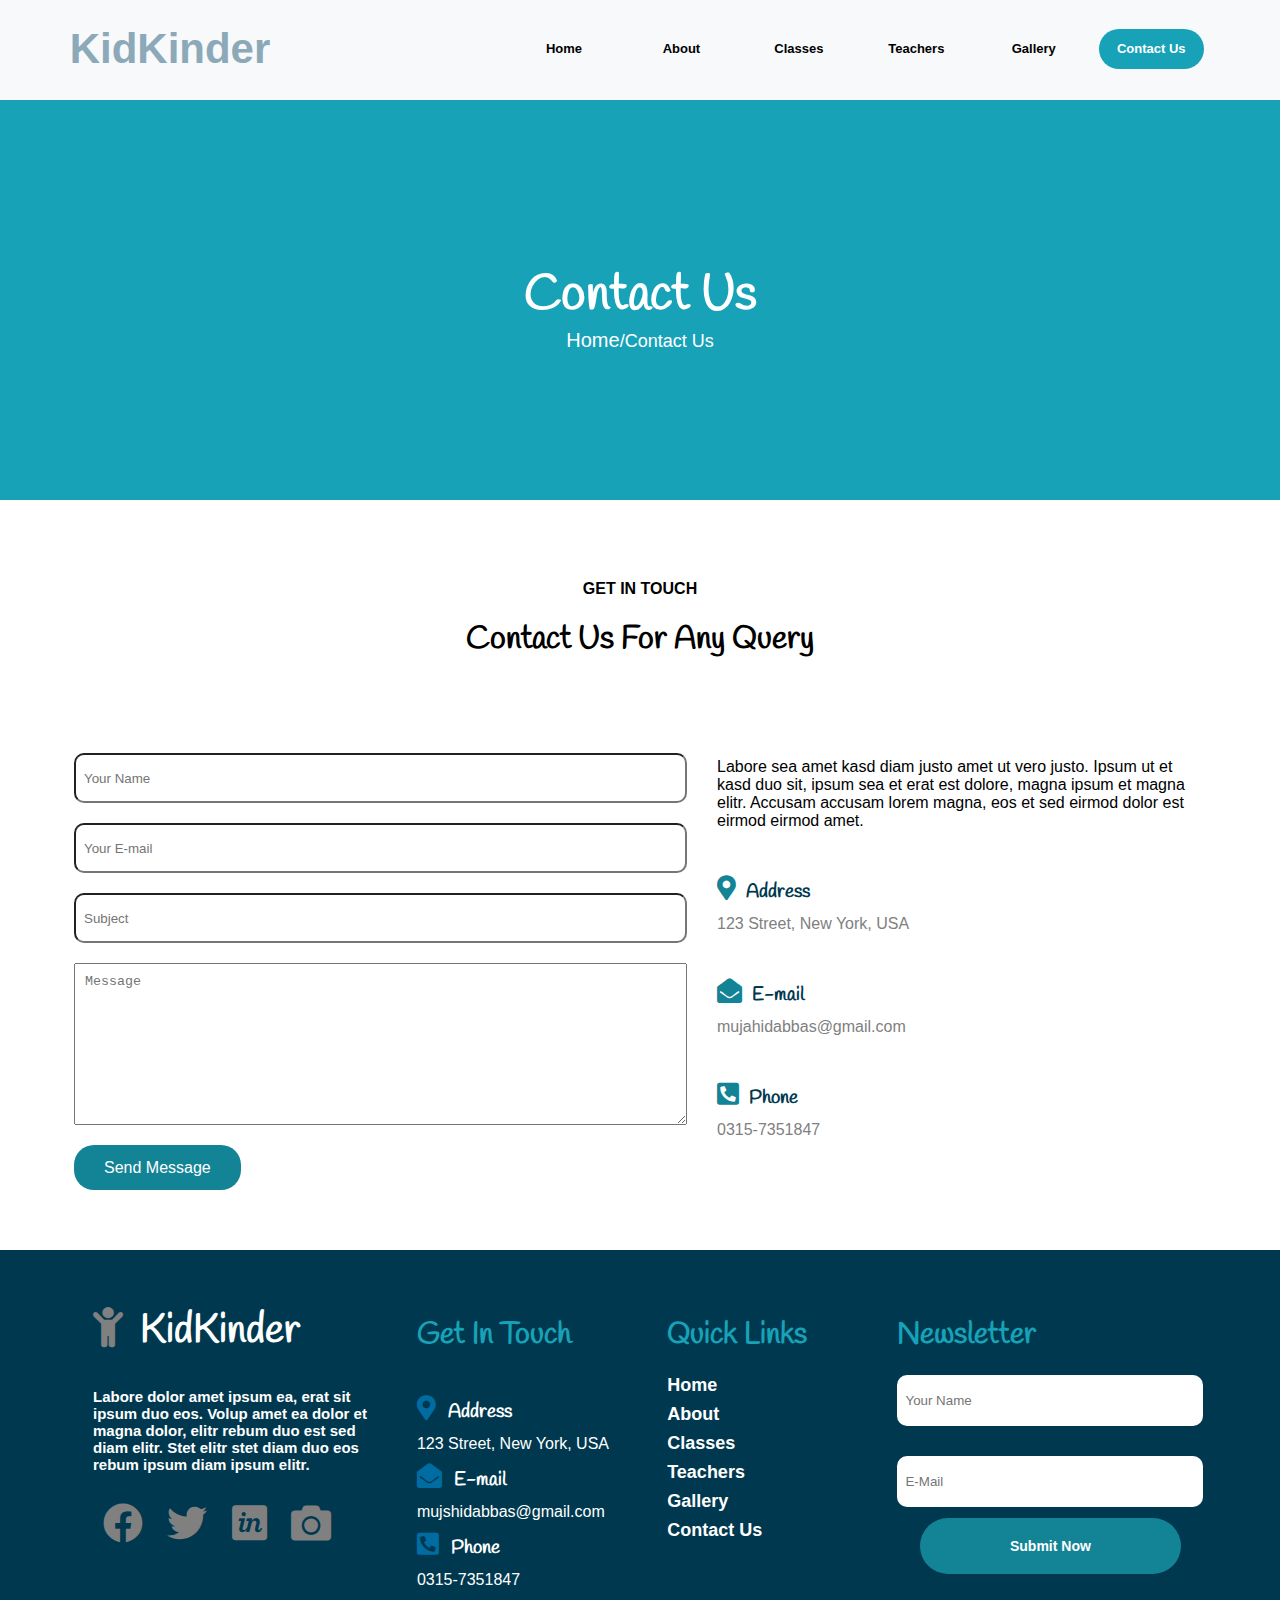
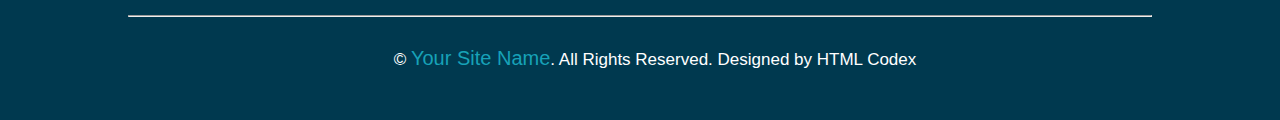
<file: contact us.html>
<!DOCTYPE html>
<html lang="en">

<head>
    <meta charset="UTF-8">
    <meta name="viewport" content="width=device-width, initial-scale=1.0">
    <title>KidKinder</title>
    <link rel="shortcut icon" type="image/icon" href="img/blog-2.jpg" />
    <link href="https://stackpath.bootstrapcdn.com/font-awesome/4.7.0/css/font-awesome.min.css" rel="stylesheet">
    <link rel="preconnect" href="https://fonts.gstatic.com">
    <link href="https://fonts.googleapis.com/css2?family=Handlee&display=swap" rel="stylesheet">


    <link href="https://cdnjs.cloudflare.com/ajax/libs/font-awesome/5.10.0/css/all.min.css" rel="stylesheet">
    <link rel="stylesheet" href="style.css">
    <link rel="stylesheet" href="responsive.css">



</head>

<body>
    <header>
        <div class="inner_header">
            <div class="logo">
                <h1>KidKinder
                </h1>
            </div>
            <label for="menu" class="clik">
                    <i class="fa fa-bars"></i>
                </label>
            <input type="checkbox" id="menu">
            <nav>
                <ul>
                    <li><a href="index.html">home</a></li>
                    <li><a href="about us.html">about</a></li>
                    <li><a href="classes.html">classes</a></li>
                    <li><a href="teachers.html">teachers</a></li>
                    <li><a href="gallery.html">gallery</a></li>
                    <li><a href="contact us.html" class="active">contact us</a></li>
                </ul>

            </nav>
        </div>

    </header>
    <main>
        <div class="inner_main">
            <h1>Contact Us</h1>
            <p><a href="index.html">Home</a>/Contact Us</p>
        </div>
    </main>
    <div class="popular-banner">
        <div class="inner_popular-banner">
            <h4>GET IN TOUCH</h4>
            <h1>Contact Us For Any Query</h1>
        </div>
    </div>

    <div class="contact">
        <div class="inner_contact">
            <div class="form_side">
                <form action="">
                    <input type="text" placeholder="Your Name" title="Only
                            use capital alphbets" pattern="[A-Z\s]{3,15}+">
                    <br>
                    <input type="text" placeholder="Your E-mail" title="Please enter your e-mail" pattern="[a-z0-9._%+-]+@[a-z0-9.-]+\.[a-z]{2,}$" required>
                    <br>
                    <input type="text" placeholder="Subject" required>
                    <br>
                    <textarea name="" id="" cols="85" rows="10" placeholder="Message" required></textarea>
                    <br>
                    <a href="#" type="submit">Send Message</a>
                </form>
            </div>
            <div class="adress_side">
                <p>Labore sea amet kasd diam justo amet ut vero justo. Ipsum ut et kasd duo sit, ipsum sea et erat est dolore, magna ipsum et magna elitr. Accusam accusam lorem magna, eos et sed eirmod dolor est eirmod eirmod amet.
                </p>
                <dl>
                    <dt><h3><i class="fas fa-map-marker-alt"></i>Address</h3></dt>
                    <dd>
                        <p>123 Street, New York, USA</p>
                    </dd>
                </dl>
                <dl>
                    <dt><h3><i class="fas fa-envelope-open"></i>E-mail</h3></dt>
                    <dd>
                        <p>mujahidabbas@gmail.com</p>
                    </dd>
                </dl>
                <dl>
                    <dt><h3><i class="fas fa-phone-square-alt"></i>Phone</h3></dt>
                    <dd>
                        <p>0315-7351847</p>
                    </dd>
                </dl>

            </div>
        </div>
    </div>

    <section>
        <div class="inner_section">
            <div class="boxes" id="A">
                <a href="#">
                    <h1><i class="fas fa-child"></i> KidKinder</h1>
                </a>
                <h4>Labore dolor amet ipsum ea, erat sit ipsum duo eos. Volup amet ea dolor et magna dolor, elitr rebum duo est sed diam elitr. Stet elitr stet diam duo eos rebum ipsum diam ipsum elitr.</h4>
                <p>
                    <i class="fab fa-facebook"></i>
                    <i class="fab fa-twitter"></i>
                    <i class="fab fa-invision"></i>
                    <i class="fas fa-camera"></i>
                </p>
            </div>
            <div class="boxes" id="B">
                <h1>Get In Touch</h1>
                <ul>
                    <li>
                        <h3><i class="fas fa-map-marker-alt"></i>Address</h3>
                        <ul>
                            <li>
                                <p>123 Street, New York, USA</p>
                            </li>
                        </ul>
                    </li>
                    <li>
                        <h3><i class="fas fa-envelope-open"></i>E-mail</h3>
                        <ul>
                            <li>
                                <p>mujshidabbas@gmail.com</p>
                            </li>
                        </ul>
                    </li>
                    <li>
                        <h3><i class="fas fa-phone-square-alt"></i>Phone</h3>
                        <ul>
                            <li>
                                <p>0315-7351847</p>
                            </li>
                        </ul>
                    </li>
                </ul>
            </div>
            <div class="boxes" id="C">
                <h1>Quick Links</h1>
                <ul>
                    <li><a href="index.html">home</a></li>
                    <li><a href="about us.html">about</a></li>
                    <li><a href="classes.html">classes</a></li>
                    <li><a href="teachers.html">teachers</a></li>
                    <li><a href="gallery.html">gallery</a></li>
                    <li><a href="contact us.html">contact us</a></li>
                </ul>
            </div>
            <div class="boxes" id="D">
                <h1>Newsletter</h1>
                <form action="">
                    <input type="text" placeholder="Your Name">
                    <br>
                    <input type="text" placeholder="E-Mail">
                    <br>
                    <a href="#" type="submit">Submit Now</a>
                </form>
            </div>

        </div>
        <hr style="width: 80%; margin: 5px auto; color: grey;">
        <footer>
            <div class="inner_footer">
                © <a href="#">Your Site Name</a>. All Rights Reserved. Designed by HTML Codex
            </div>
        </footer>
    </section>













</body>

</html>
</file>
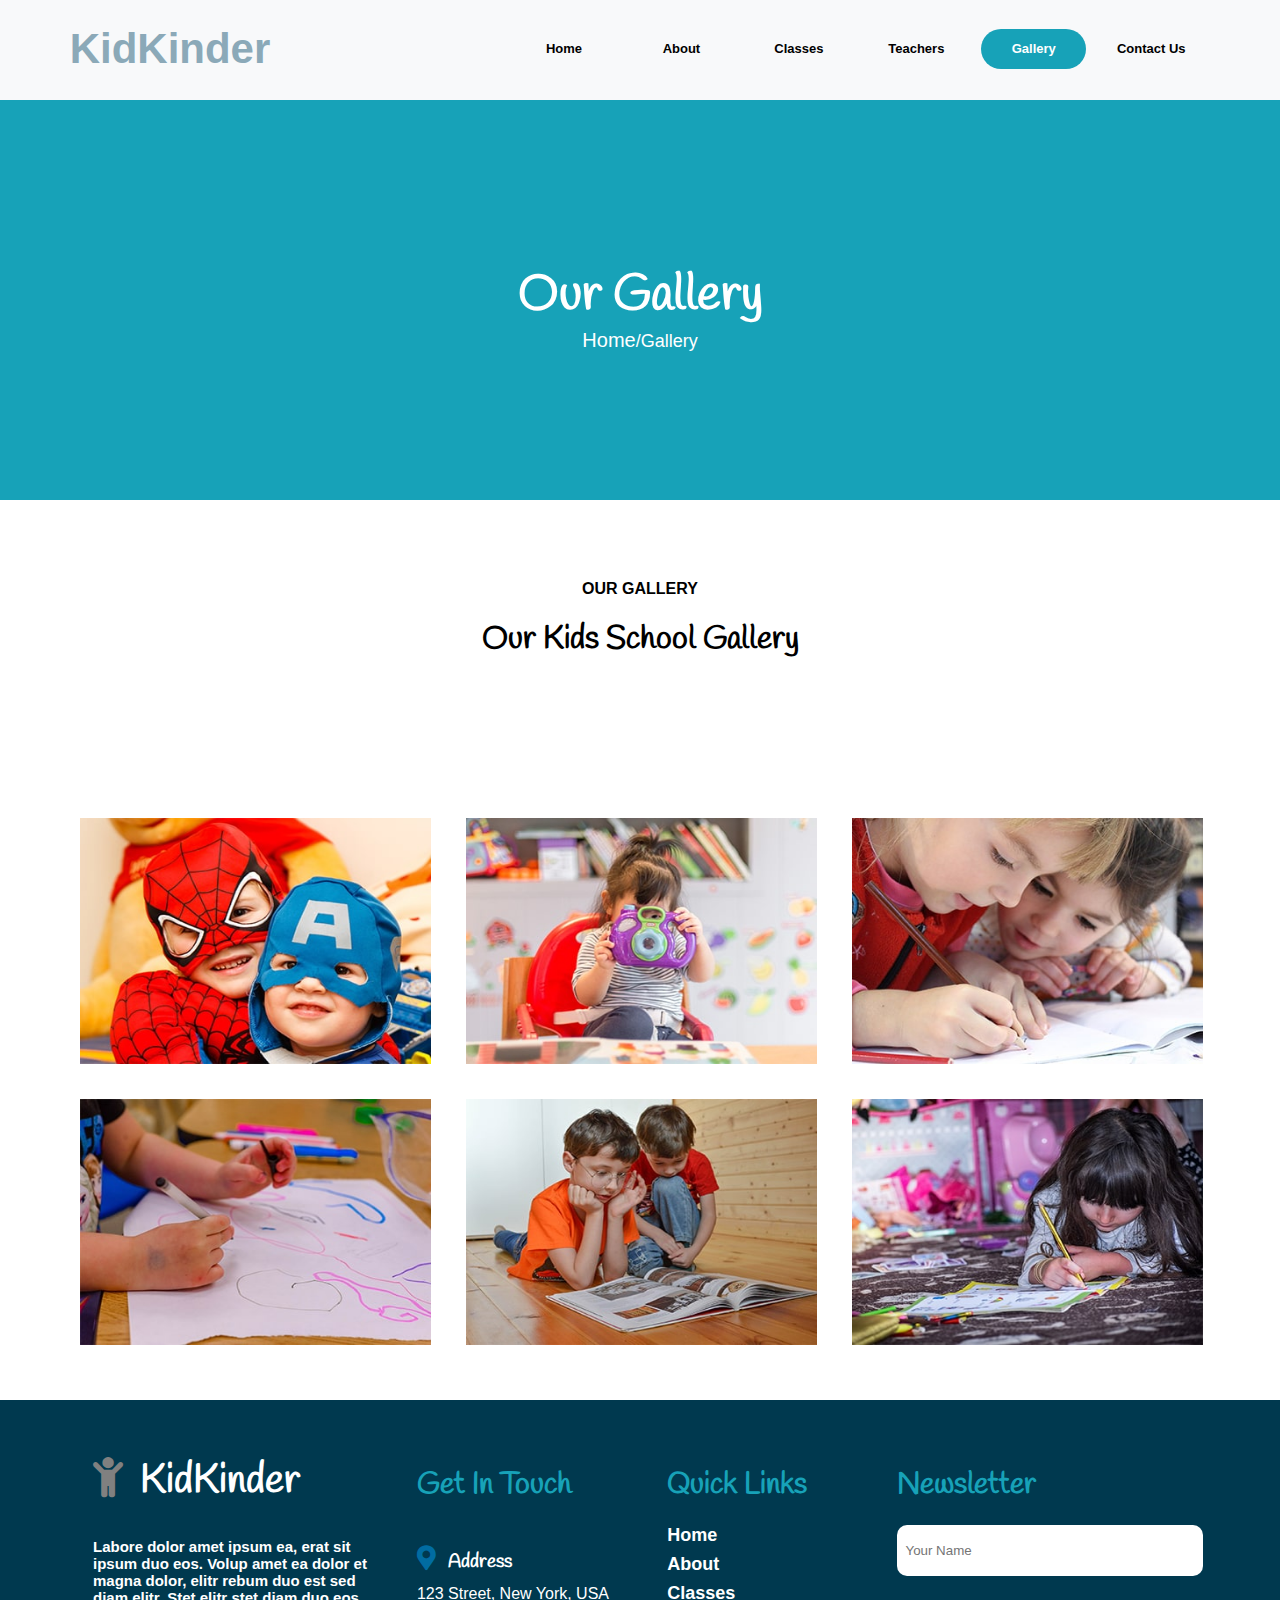
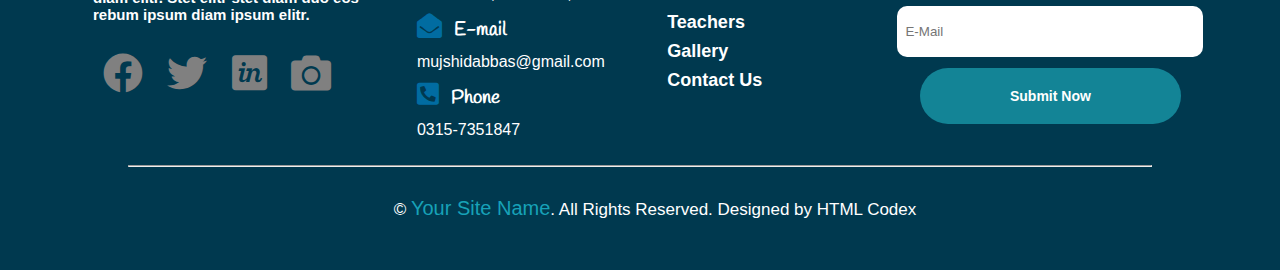
<file: gallery.html>
<!DOCTYPE html>
<html lang="en">

    <head>
        <meta charset="UTF-8">
        <meta name="viewport" content="width=device-width, initial-scale=1.0">
        <title>KidKinder</title>
        <link rel="shortcut icon" type="image/icon" href="img/blog-2.jpg" />
        <link
            href="https://stackpath.bootstrapcdn.com/font-awesome/4.7.0/css/font-awesome.min.css"
            rel="stylesheet">
        <link rel="preconnect" href="https://fonts.gstatic.com">
        <link
            href="https://fonts.googleapis.com/css2?family=Handlee&display=swap"
            rel="stylesheet">


        <link
            href="https://cdnjs.cloudflare.com/ajax/libs/font-awesome/5.10.0/css/all.min.css"
            rel="stylesheet">
        <link rel="stylesheet" href="style.css">
        <link rel="stylesheet" href="responsive.css">



    </head>

    <body>
        <header>
            <div class="inner_header">
                <div class="logo">
                    <h1>KidKinder
                    </h1>
                </div>
                <label for="menu" class="clik">
                    <i class="fa fa-bars"></i>
                </label>
                <input type="checkbox" id="menu">
                <nav>
                    <ul>
                        <li><a href="index.html">home</a></li>
                        <li><a href="about us.html">about</a></li>
                        <li><a href="classes.html">classes</a></li>
                        <li><a href="teachers.html">teachers</a></li>
                        <li><a href="gallery.html" class="active">gallery</a></li>
                        <li><a href="contact us.html">contact us</a></li>

                    </ul>

                </nav>
            </div>

        </header>
        <main>
            <div class="inner_main">
                <h1>Our Gallery</h1>
                <p><a href="index.html">Home</a>/Gallery</p>
            </div>
        </main>
        <div class="popular-banner">
            <div class="inner_popular-banner">
                <h4>OUR GALLERY</h4>
                <h1>Our Kids School Gallery</h1>
            </div>
        </div>
        <!-- gallery_start -->
        <div class="gallery">
            <div class="inner_gallery">

                <div class="container">
                    <img src="img/portfolio-1.jpg" alt="Spider" class="image">
                    <div class="overlay">
                        <div class="text">Spider</div>
                    </div>
                </div>
                <div class="container">
                    <img src="img/portfolio-2.jpg" alt="Camera" class="image">
                    <div class="overlay">
                        <div class="text">Camera</div>
                    </div>
                </div>
                <div class="container">
                    <img src="img/portfolio-3.jpg" alt="Writing" class="image">
                    <div class="overlay">
                        <div class="text">Writing</div>
                    </div>
                </div>
                <div class="container">
                    <img src="img/portfolio-4.jpg" alt="Painting" class="image">
                    <div class="overlay">
                        <div class="text">Painting</div>
                    </div>
                </div>
                <div class="container">
                    <img src="img/portfolio-5.jpg" alt="Reading" class="image">
                    <div class="overlay">
                        <div class="text">Reading</div>
                    </div>
                </div>
                <div class="container">
                    <img src="img/portfolio-6.jpg" alt="Working" class="image">
                    <div class="overlay">
                        <div class="text">Working</div>
                    </div>
                </div>
            </div>
        </div>
        <!-- gallery_end -->


        <section>
            <div class="inner_section">
                <div class="boxes" id="A">
                    <a href="#"><h1><i class="fas fa-child"></i> KidKinder</h1></a>
                    <h4>Labore dolor amet ipsum ea, erat sit ipsum duo eos.
                        Volup
                        amet ea dolor et magna dolor, elitr rebum duo est sed
                        diam elitr. Stet elitr stet diam duo eos rebum ipsum
                        diam ipsum elitr.</h4>
                    <p>
                        <i class="fab fa-facebook"></i>
                        <i class="fab fa-twitter"></i>
                        <i class="fab fa-invision"></i>
                        <i class="fas fa-camera"></i>
                    </p>
                </div>
                <div class="boxes" id="B">
                    <h1>Get In Touch</h1>
                    <ul>
                        <li><h3><i class="fas fa-map-marker-alt"></i>Address</h3>
                            <ul>
                                <li><p>123 Street, New York, USA</p></li>
                            </ul>
                        </li>
                        <li><h3><i class="fas fa-envelope-open"></i>E-mail</h3>
                            <ul>
                                <li><p>mujshidabbas@gmail.com</p></li>
                            </ul>
                        </li>
                        <li><h3><i class="fas fa-phone-square-alt"></i>Phone</h3>
                            <ul>
                                <li><p>0315-7351847</p></li>
                            </ul>
                        </li>
                    </ul>
                </div>
                <div class="boxes" id="C">
                    <h1>Quick Links</h1>
                    <ul>
                        <li><a href="index.html">home</a></li>
                        <li><a href="about us.html">about</a></li>
                        <li><a href="classes.html">classes</a></li>
                        <li><a href="teachers.html">teachers</a></li>
                        <li><a href="gallery.html">gallery</a></li>
                        <li><a href="contact us.html">contact us</a></li>

                    </ul>
                </div>
                <div class="boxes" id="D">
                    <h1>Newsletter</h1>
                    <form action="">
                        <input type="text" placeholder="Your Name">
                        <br>
                        <input type="text" placeholder="E-Mail">
                        <br>
                        <a href="#" type="submit">Submit Now</a>
                    </form>
                </div>

            </div>
            <hr style="width: 80%; margin: 5px auto; color: grey;">
            <footer>
                <div class="inner_footer">
                    © <a href="#">Your Site Name</a>. All Rights Reserved.
                    Designed by HTML Codex
                </div>
            </footer>
        </section>













    </body>

</html>
</file>
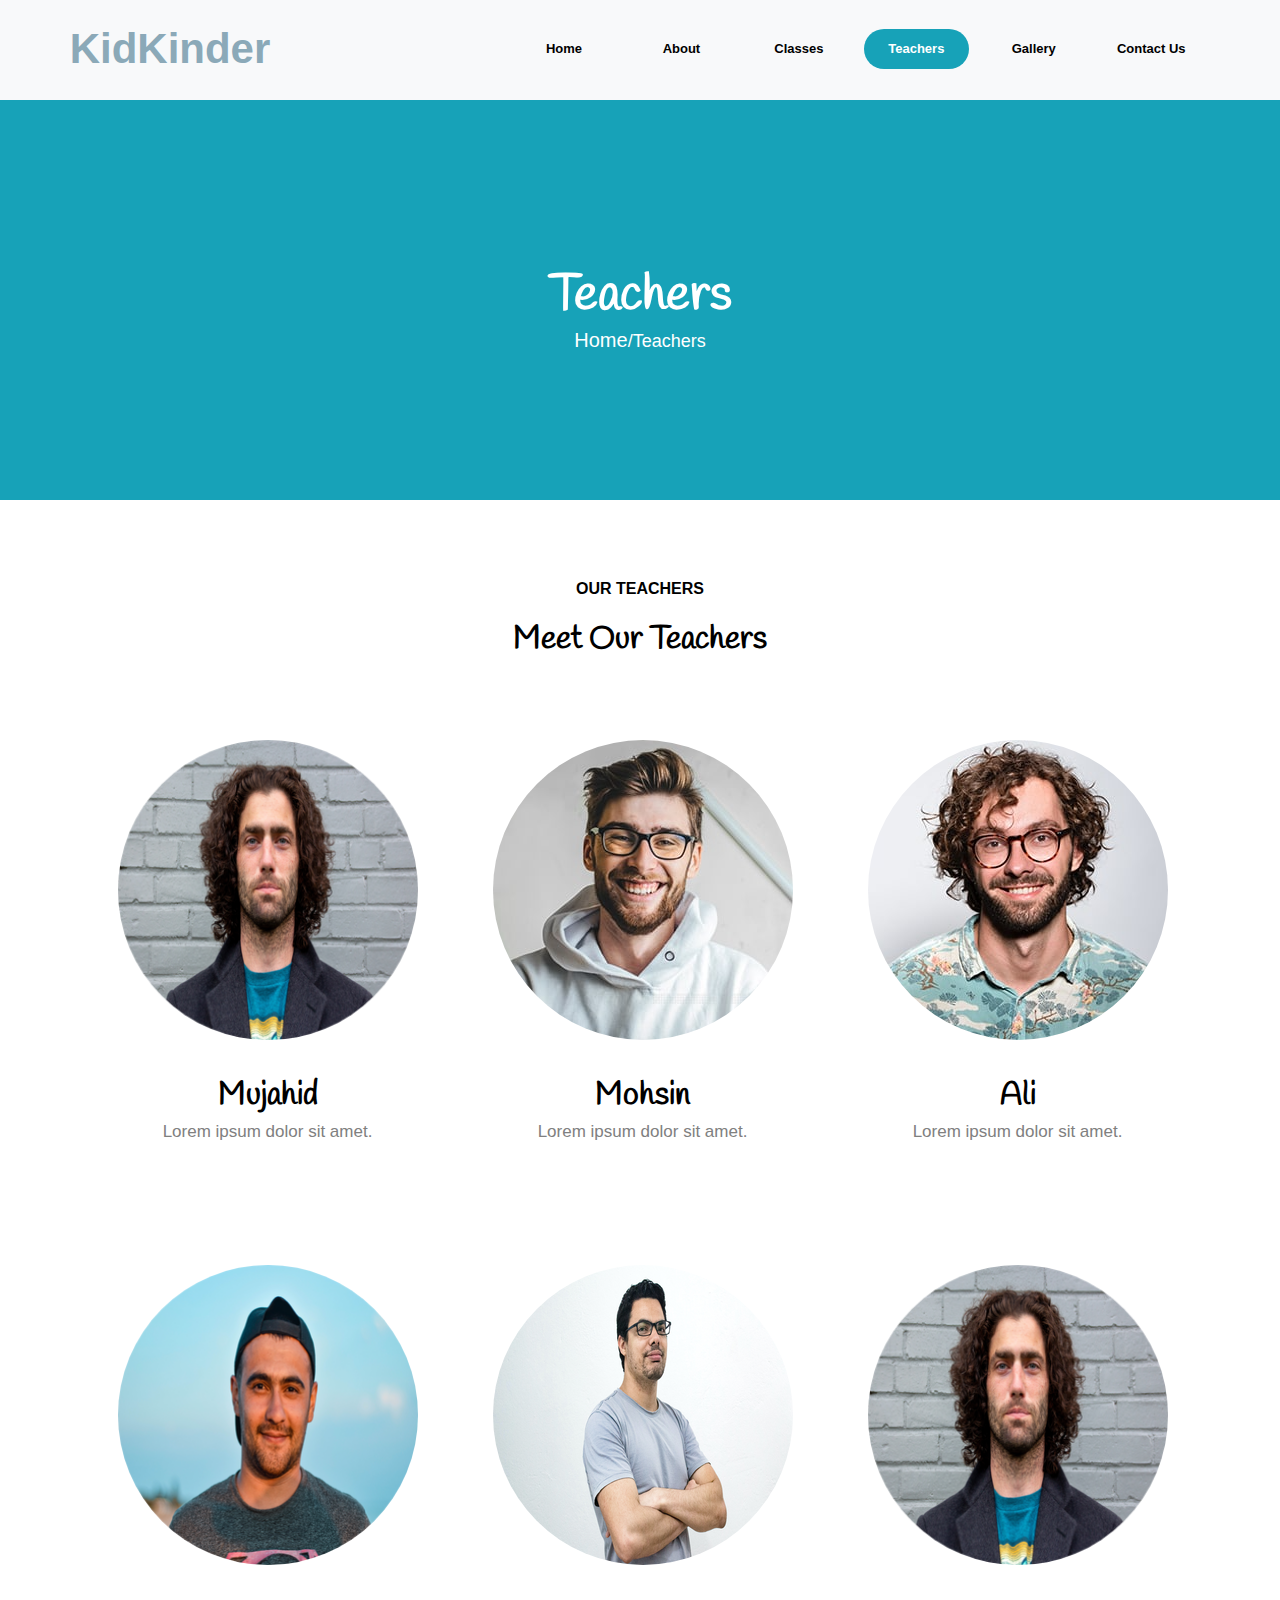
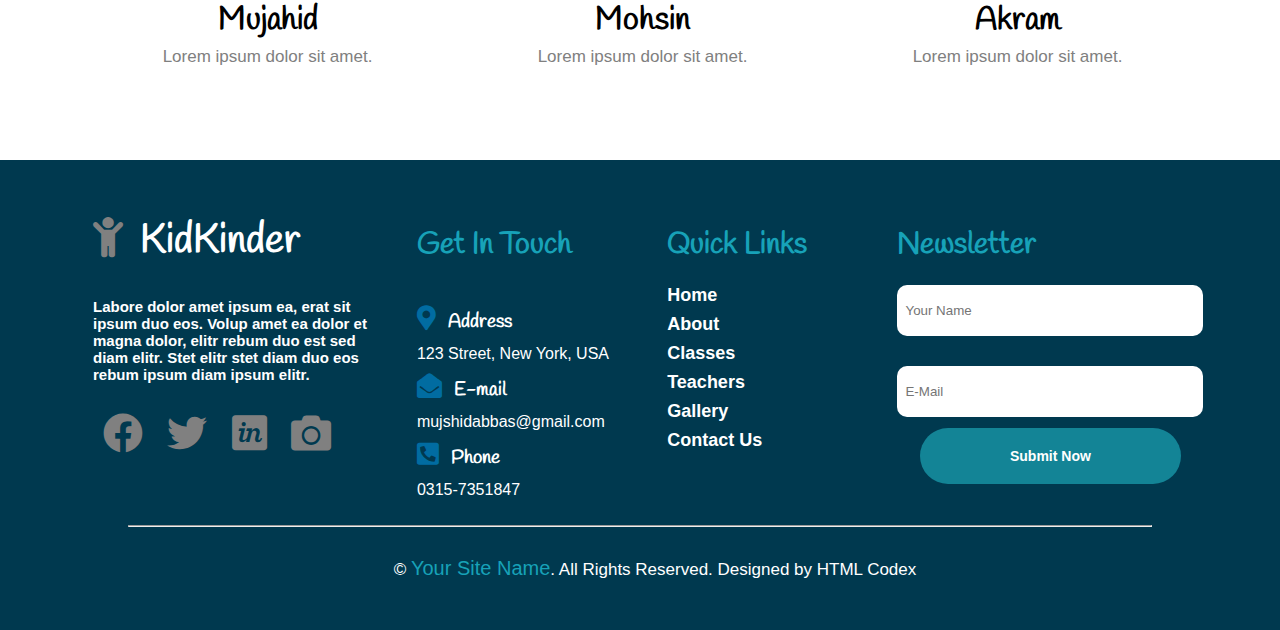
<file: teachers.html>
<!DOCTYPE html>
<html lang="en">

    <head>
        <meta charset="UTF-8">
        <meta name="viewport" content="width=device-width, initial-scale=1.0">
        <title>KidKinder</title>
        <link rel="shortcut icon" type="image/icon" href="img/blog-2.jpg" />
        <link
            href="https://stackpath.bootstrapcdn.com/font-awesome/4.7.0/css/font-awesome.min.css"
            rel="stylesheet">
        <link rel="preconnect" href="https://fonts.gstatic.com">
        <link
            href="https://fonts.googleapis.com/css2?family=Handlee&display=swap"
            rel="stylesheet">


        <link
            href="https://cdnjs.cloudflare.com/ajax/libs/font-awesome/5.10.0/css/all.min.css"
            rel="stylesheet">
        <link rel="stylesheet" href="style.css">
        <link rel="stylesheet" href="responsive.css">



    </head>

    <body>
        <header>
            <div class="inner_header">
                <div class="logo">
                    <h1>KidKinder
                    </h1>
                </div>
                <label for="menu" class="clik">
                    <i class="fa fa-bars"></i>
                </label>
                <input type="checkbox" id="menu">
                <nav>
                    <ul>
                        <li><a href="index.html">home</a></li>
                        <li><a href="about us.html">about</a></li>
                        <li><a href="classes.html">classes</a></li>
                        <li><a href="teachers.html" class="active">teachers</a></li>
                        <li><a href="gallery.html">gallery</a></li>
                        <li><a href="contact us.html">contact us</a></li>

                    </ul>

                </nav>
            </div>

        </header>
        <main>
            <div class="inner_main">
                <h1>Teachers</h1>
                <p><a href="index.html">Home</a>/Teachers</p>
            </div>
        </main>









        <!-- popular_classes-start -->
        <div class="popular-banner">
            <div class="inner_popular-banner">
                <h4>OUR TEACHERS</h4>
                <h1>Meet Our Teachers</h1>
            </div>
        </div>
        <div class="teachers">
            <div class="inner_teachers">
                <div class="box1">
                    <figure>
                        <img src="img/circle-team5.png" alt="">
                        <figcaption>
                            <i class="fab fa-facebook"></i>
                            <i class="fab fa-twitter"></i>
                            <i class="fab fa-invision"></i>
                        </figcaption>
                        <h1>Mujahid</h1>
                        <p>Lorem ipsum dolor sit amet.</p>
                    </figure>
                </div>
                <div class="box1">
                    <figure>
                        <img src="img/circle-team2.png" alt="">
                        <figcaption>
                            <i class="fab fa-facebook"></i>
                            <i class="fab fa-twitter"></i>
                            <i class="fab fa-invision"></i>
                        </figcaption>
                        <h1>Mohsin</h1>
                        <p>Lorem ipsum dolor sit amet.</p>
                    </figure>
                </div>
                <div class="box1">
                    <figure>
                        <img src="img/circle-team1.png" alt="">
                        <figcaption>
                            <i class="fab fa-facebook"></i>
                            <i class="fab fa-twitter"></i>
                            <i class="fab fa-invision"></i>
                        </figcaption>
                        <h1>Ali</h1>
                        <p>Lorem ipsum dolor sit amet.</p>
                    </figure>
                </div>
            </div>
        </div>
        <div class="teachers">
            <div class="inner_teachers">
                <div class="box1">
                    <figure>
                        <img src="img/circle-team8.png" alt="">
                        <figcaption>
                            <i class="fab fa-facebook"></i>
                            <i class="fab fa-twitter"></i>
                            <i class="fab fa-invision"></i>
                        </figcaption>
                        <h1>Mujahid</h1>
                        <p>Lorem ipsum dolor sit amet.</p>
                    </figure>
                </div>
                <div class="box1">
                    <figure>
                        <img src="img/circle-team7.png" alt="">
                        <figcaption>
                            <i class="fab fa-facebook"></i>
                            <i class="fab fa-twitter"></i>
                            <i class="fab fa-invision"></i>
                        </figcaption>
                        <h1>Mohsin</h1>
                        <p>Lorem ipsum dolor sit amet.</p>
                    </figure>
                </div>
                <div class="box1">
                    <figure>
                        <img src="img/circle-team5.png" alt="">
                        <figcaption>
                            <i class="fab fa-facebook"></i>
                            <i class="fab fa-twitter"></i>
                            <i class="fab fa-invision"></i>
                        </figcaption>
                        <h1>Akram</h1>
                        <p>Lorem ipsum dolor sit amet.</p>
                    </figure>
                </div>
            </div>
        </div>
        <section>
            <div class="inner_section">
                <div class="boxes" id="A">
                    <a href="#"><h1><i class="fas fa-child"></i> KidKinder</h1></a>
                    <h4>Labore dolor amet ipsum ea, erat sit ipsum duo eos.
                        Volup
                        amet ea dolor et magna dolor, elitr rebum duo est sed
                        diam elitr. Stet elitr stet diam duo eos rebum ipsum
                        diam ipsum elitr.</h4>
                    <p>
                        <i class="fab fa-facebook"></i>
                        <i class="fab fa-twitter"></i>
                        <i class="fab fa-invision"></i>
                        <i class="fas fa-camera"></i>
                    </p>
                </div>
                <div class="boxes" id="B">
                    <h1>Get In Touch</h1>
                    <ul>
                        <li><h3><i class="fas fa-map-marker-alt"></i>Address</h3>
                            <ul>
                                <li><p>123 Street, New York, USA</p></li>
                            </ul>
                        </li>
                        <li><h3><i class="fas fa-envelope-open"></i>E-mail</h3>
                            <ul>
                                <li><p>mujshidabbas@gmail.com</p></li>
                            </ul>
                        </li>
                        <li><h3><i class="fas fa-phone-square-alt"></i>Phone</h3>
                            <ul>
                                <li><p>0315-7351847</p></li>
                            </ul>
                        </li>
                    </ul>
                </div>
                <div class="boxes" id="C">
                    <h1>Quick Links</h1>
                    <ul>
                        <li><a href="index.html">home</a></li>
                        <li><a href="about us.html">about</a></li>
                        <li><a href="classes.html">classes</a></li>
                        <li><a href="teachers.html">teachers</a></li>
                        <li><a href="gallery.html">gallery</a></li>
                        <li><a href="contact us.html">contact us</a></li>

                    </ul>
                </div>
                <div class="boxes" id="D">
                    <h1>Newsletter</h1>
                    <form action="">
                        <input type="text" placeholder="Your Name">
                        <br>
                        <input type="text" placeholder="E-Mail">
                        <br>
                        <a href="#" type="submit">Submit Now</a>
                    </form>
                </div>

            </div>
            <hr style="width: 80%; margin: 5px auto; color: grey;">
            <footer>
                <div class="inner_footer">
                    © <a href="#">Your Site Name</a>. All Rights Reserved.
                    Designed by HTML Codex
                </div>
            </footer>
        </section>


    </body>

</html>
</file>
<file: style.css>
* {
    margin: 0px;
    padding: 0px;
    box-sizing: border-box;
}

body {
    /* color: #666666; */
    font-size: 16px;
    font-weight: 400;
    font-family: 'Lato', sans-serif;
}

h1 {
    font-family: 'Handlee', cursive;
}

h3 {
    font-family: 'Handlee', cursive;
}

header {
    width: 100%;
    background-color: #F8F9FA;
    /* background-color: black; */
    height: 100px;
    padding-top: 4px;
    /* margin-bottom: 10px; */
}

header .inner_header {
    width: 1175px;
    height: 96%;
    /* background-color: yellow; */
    margin: 0px auto;
}

header .inner_header .logo {
    width: 20%;
    height: 100%;
    /* background-color: green; */
    float: left;
}

header .inner_header .logo h1 {
    color: #8BA9B8;
    line-height: 90px;
    text-align: center;
    font-family: sans-serif;
    font-size: 42px;
}

#menu {
    display: none;
}

header .inner_header .clik {
    /* background-color: gold; */
    width: 40px;
    height: 40px;
    position: absolute;
    top: 30px;
    cursor: pointer;
    right: 60px;
    padding-top: 1.5px;
    text-align: center;
    display: none;
}

#menu:checked~nav {
    display: block;
    left: -55px;
}

header .inner_header .clik .fa {
    color: #8BA9B8;
    font-size: 35px;
}

header .inner_header nav {
    width: 75%;
    height: 100%;
    /* background-color: cyan; */
    float: left;
    margin-left: 55px;
    position: relative;
}

header .inner_header nav ul {
    margin-top: 25px;
    float: right;
    margin-right: 20px;
}

header .inner_header nav ul li {
    display: inline-block;
    list-style: none;
    width: 105px;
    height: 40px;
    margin-left: 8px;
    text-align: center;
}

header .inner_header nav ul li a {
    display: block;
    text-decoration: none;
    color: black;
    line-height: 40px;
    font-weight: bold;
    font-size: 13px;
    text-transform: capitalize;
    border-radius: 30px;
}

header .inner_header nav ul li a.active {
    background-color: #17A2B8;
    color: white;
}

header .inner_header nav ul li a:hover {
    background-color: #17A2B8;
    color: white;
    transition: all 0.4s ease-in-out;
}

.cover {
    width: 100%;
    height: 620px;
    background-color: #17A2B8;
    padding-top: 5px;
    margin-bottom: 30px;
    /* background-blend-mode: overlay; */
    /* background: rgba(0, 0, 0, 0.7); */
}

.cover .inner_cover {
    width: 1175px;
    height: 96%;
    /* background-color: gold; */
    margin: auto;
}

.cover .inner_cover .content {
    width: 48%;
    height: 595px;
    float: left;
    padding: 190px 50px 0px;
    /* background-color: green; */
}

.cover .inner_cover .content h3 {
    color: white;
    margin-bottom: 20px;
    font-size: 30px;
}

.cover .inner_cover .content h1 {
    color: white;
    margin-bottom: 30px;
    font-size: 50px;
}

.cover .inner_cover .content p {
    color: white;
    margin-bottom: 50px;
    font-size: 14px;
}

.cover .inner_cover .content a {
    color: white;
    text-decoration: none;
    padding: 25px 60px;
    border-radius: 40px;
    font-size: 1.2rem;
    background-color: rgb(31, 63, 68);
}

.cover .inner_cover .content a:hover {
    background-color: darkslateblue;
}

.cover .inner_cover .imag {
    width: 48%;
    height: 595px;
    float: left;
    /* background-color: red; */
}

.cover .inner_cover .imag img {
    width: 100%;
    height: 100%;
}

.box {
    width: 100%;
    height: 500px;
    /* background-color: gold; */
    padding-top: 5px;
    margin-top: 50px;
}

.box .inner_box {
    width: 1175px;
    height: 95%;
    margin: auto;
    /* background-color: red; */
    position: relative;
}

.box .inner_box .box1 {
    width: 30%;
    height: 40%;
    padding: 30px 30px 0px 40px;
    margin-top: 10px;
    margin-left: 28px;
    margin-bottom: 23px;
    display: inline-block;
    /* position: absolute; */
    background-color: silver;
}

.box .inner_box .box1 h1 {
    margin-bottom: 15px;
    font-size: 23px;
}

.box .inner_box .fas {
    color: gray;
    font-size: 30px;
    margin-right: 15px;
}

.family {
    width: 100%;
    /* background-color: red; */
    height: 550px;
    padding-top: 25px;
}

.family .inner_family {
    width: 1150px;
    height: 500px;
    margin: auto;
    /* background-color: green; */
}

.family .inner_family .pic {
    width: 40%;
    height: 495px;
    float: left;
    padding: 5px;
    /* background-color: cyan; */
}

.family .inner_family .pic img {
    width: 100%;
    height: 100%;
}

.family .inner_family .right_content {
    width: 56%;
    margin-left: 15px;
    float: left;
    height: 495px;
    padding: 30px 5px 0px 50px;
    /* background-color: orange; */
}

.family .inner_family .right_content h5 {
    color: #96D9FD;
    font-size: 16px;
    font-weight: bold;
    margin-bottom: 20px;
    letter-spacing: 5px;
}

.family .inner_family .right_content h1 {
    font-size: 35px;
    margin-bottom: 30px;
}

.family .inner_family .right_content p {
    color: grey;
    font-size: 14px;
    margin-bottom: 20px;
}

.family .inner_family .right_content a {
    font-size: 12px;
    color: white;
    text-decoration: none;
    padding: 15px 40px;
    font-weight: bold;
    background-color: #138496;
    border-radius: 30px;
    font-size: 15px;
}

.family .inner_family .right_content a:hover {
    background-color: darkslateblue;
}

.family .inner_family .right_content .small_pic {
    width: 34%;
    /* background-color: red; */
    height: 150px;
    float: left;
    margin-bottom: 50px;
}

.family .inner_family .right_content .small_content {
    width: 64%;
    /* background-color: grey; */
    height: 150px;
    float: left;
    padding: 10px 0px 0px 50px;
    margin-bottom: 50px;
}

.family .inner_family .right_content .small_content .fa {
    margin-right: 5px;
    color: blue;
}

.family .inner_family .right_content .small_content p {
    margin-bottom: 10px;
    padding: 3px 0px;
    color: grey;
    border-bottom: 2px solid silver;
    /* border-top: 1px solid grey; */
}

.popular-banner {
    width: 100%;
    margin: 50px 0px 0px 0px;
    height: 150px;
    /* background-color: red; */
}

.popular-banner .inner_popular-banner {
    width: 400px;
    height: 150px;
    margin: 0px auto;
    /* background-color: gold; */
    text-align: center;
    padding-top: 30px;
}

.popular-banner .inner_popular-banner h4 {
    margin-bottom: 20px;
}

.popular {
    width: 100%;
    height: 670px;
    /* background-color: green; */
    padding-top: 5px;
}

.popular .inner_popular {
    width: 1160px;
    height: 650px;
    /* background-color: green; */
    margin: 10px auto;
    text-align: center;
    /* padding-top: 0px; */
}

.popular .inner_popular .box2 {
    width: 30%;
    height: 470px;
    /* float: left; */
    margin-top: 50px;
    margin-left: 20px;
    margin-right: 15px;
    display: inline-block;
    background-color: lightgrey;
}

.popular .inner_popular .box2 figure {
    padding: 1px;
    font-family: 'Fraunces', serif;
}

.popular .inner_popular .box2 figure figcaption {
    margin-top: 30px;
}

.popular .inner_popular .box2 figure figcaption h1 {
    margin-bottom: 20px;
}

.popular .inner_popular .box2 figure figcaption p {
    margin-bottom: 40px;
}

.popular .inner_popular .box2 figure figcaption a {
    color: white;
    padding: 15px 30px;
    background-color: #138496;
    text-decoration: none;
    border-radius: 30px;
    font-weight: bold;
    font-size: 17px;
}

.popular .inner_popular .box2 figure figcaption a:hover {
    background-color: darkslateblue;
}

.family2 {
    width: 100%;
    /* background-color: red; */
    height: 550px;
    padding-top: 25px;
}

.family2 .inner_family2 {
    width: 1150px;
    height: 500px;
    margin: auto;
    /* background-color: green; */
    padding-top: 3px;
}

.family2 .inner_family2 .form {
    width: 40%;
    height: 495px;
    float: left;
    background-color: #A0D5FB;
    text-align: center;
}

.family2 .inner_family2 .form h1 {
    background-color: #00394F;
    color: white;
    text-align: center;
    padding: 30px 0px;
}

.family2 .inner_family2 .form .form_data {
    height: 390px;
    width: 100%;
    /* background-color: gold; */
}

.family2 .inner_family2 .form .form_data form {
    /* background-color: #A0D5FB; */
    height: 380px;
    position: relative;
}

.family2 .inner_family2 .form .form_data form input {
    width: 80%;
    height: 50px;
    margin-top: 40px;
    padding: 0px 20px;
    border-radius: 10px;
    font-size: 15px;
    font-weight: bold;
    border: none;
}

.family2 .inner_family2 .form .form_data form #p {
    margin-bottom: 50px;
    /* background-color: red; */
}

.family2 .inner_family2 .form .form_data form a {
    color: white;
    text-decoration: none;
    background-color: #00394F;
    padding: 20px 144px;
    border-radius: 30px;
}

.family2 .inner_family2 .form .form_data form a:hover {
    background-color: darkslateblue;
}

.family2 .inner_family2 .right_content2 {
    width: 56%;
    margin-left: 15px;
    float: left;
    height: 495px;
    padding: 30px 5px 0px 15px;
    /* background-color: orange; */
}

.family2 .inner_family2 .right_content2 h5 {
    color: #96D9FD;
    font-size: 16px;
    font-weight: bold;
    margin-bottom: 20px;
    letter-spacing: 5px;
}

.family2 .inner_family2 .right_content2 h1 {
    font-size: 35px;
    margin-bottom: 30px;
}

.family2 .inner_family2 .right_content2 p {
    color: grey;
    font-size: 14px;
    margin-bottom: 20px;
}

.family2 .inner_family2 .right_content2 a {
    font-size: 12px;
    color: white;
    text-decoration: none;
    padding: 15px 40px;
    font-weight: bold;
    background-color: #138496;
    border-radius: 30px;
    font-size: 15px;
}

.family2 .inner_family2 .right_content2 a:hover {
    transition: all 0.5s ease-in-out;
    background-color: deepskyblue;
}

.family2 .inner_family2 .right_content2 .small_content2 {
    width: 90%;
    /* background-color: grey; */
    height: 150px;
    float: left;
    padding: 10px 0px 0px 50px;
    margin-bottom: 50px;
}

.family2 .inner_family2 .right_content2 .small_content2 .fa {
    margin-right: 15px;
    color: green;
}

.family2 .inner_family2 .right_content2 .small_content2 p {
    margin-bottom: 10px;
    padding: 3px 0px;
    color: silver;
    border-bottom: 2px solid silver;
}

.teachers {
    width: 100%;
    height: 500px;
    /* background-color: gold; */
    padding-top: 5px;
    margin-top: 25px;
    margin-bottom: 10px;
}

.teachers .inner_teachers {
    width: 1150px;
    margin: auto;
    height: 490px;
    /* background-color: red; */
    padding-top: 5px;
}

.teachers .inner_teachers .box1 {
    width: 30%;
    height: 480px;
    /* background-color: green; */
    text-align: center;
    padding: 5px;
    float: left;
    margin-left: 30px;
}

.teachers .inner_teachers .box1 figure {
    position: relative;
    width: 100%;
    height: 100%;
    /* background-color: pink; */
}

.teachers .inner_teachers .box1 figure img {
    width: 300px;
    height: 300px;
}

.teachers .inner_teachers .box1 figure h1 {
    margin-top: 30px;
}

.teachers .inner_teachers .box1 figure p {
    color: grey;
    font-size: 17px;
    margin-top: 5px;
}

.teachers .inner_teachers .box1 figure figcaption {
    position: absolute;
    top: 15%;
    left: 28%;
    padding: 50px 10px;
    width: 150px;
    height: 150px;
    background-color: black;
    opacity: 0.7;
    visibility: hidden;
}

.teachers .inner_teachers .box1 figure:hover figcaption {
    visibility: visible;
}

.teachers .inner_teachers .box1 figure figcaption .fab {
    color: white;
    font-size: 30px;
    margin: auto 4px;
}

.teachers .inner_teachers .box1 figure figcaption .fab:hover {
    color: red;
}

section {
    width: 100%;
    height: 470px;
    background-color: #00394F;
    padding-top: 5px;
    padding-bottom: 5px;
}

section .inner_section {
    width: 1170px;
    /* background-color: green; */
    height: 355px;
    margin: auto;
}

section .boxes {
    width: 27%;
    height: 350px;
    padding: 50px 20px 0px 20px;
    float: left;
    margin-left: 18px;
    /* background-color: silver; */
}

section .boxes a {
    text-decoration: none;
}

section .boxes a h1 {
    font-size: 40px;
    margin-bottom: 30px;
    color: white;
}

section .boxes h4 {
    font-size: 15px;
    margin-bottom: 30px;
}

section .boxes h4 {
    color: white;
}

section .boxes p .fab {
    font-size: 40px;
    margin: 0px 10px;
    color: grey;
}

section .boxes h1:hover .fas {
    color: #17A2B8;
}

section .boxes .fas:hover {
    color: #17A2B8;
}

section .boxes p .fab:hover {
    color: #17A2B8;
}

section .boxes p .fas {
    font-size: 40px;
    margin: 0px 10px;
    color: grey;
}

section .boxes a .fas {
    color: grey;
    margin-right: 8px;
}

section #B {
    width: 19%;
    padding: 60px 0px 0px 10px;
    /* background-color: orangered; */
}

section #B h1 {
    margin-bottom: 40px;
    font-size: 30px;
    color: #17A2B8;
    font-weight: bold;
}

section #B ul li {
    list-style: none;
    margin-top: 10px;
}

section #B ul li h3 {
    color: white;
}

section #B ul li p {
    color: white;
}

section #B ul li .fas {
    color: #016CA1;
    margin-right: 12px;
    font-size: 25px;
}

section #C {
    width: 19%;
    padding: 60px 0px 0px 20px;
    /* background-color: cyan; */
}

section #C h1 {
    font-size: 30px;
    color: #17A2B8;
    margin-bottom: 20px;
}

section #C ul li {
    list-style: none;
    margin-top: 8px;
}

section #C ul li a {
    text-decoration: none;
    color: white;
    text-transform: capitalize;
    font-size: 18px;
    font-weight: bold;
}

section #C ul li a:hover {
    text-decoration: underline;
}

section #D {
    width: 27%;
    padding: 60px 0px 0px 10px;
    /* background-color: purple; */
}

section #D h1 {
    color: #17A2B8;
    font-size: 30px;
    margin-bottom: 20px;
}

section #D form {
    width: 100%;
    height: 80%;
    text-align: center;
    /* background-color: gold; */
}

section #D form input {
    width: 100%;
    height: 22%;
    padding-left: 8px;
    margin-bottom: 30px;
    border-radius: 10px;
    border: none;
}

section #D form a {
    text-decoration: none;
    background-color: #138496;
    color: white;
    padding: 20px 90px;
    border-radius: 30px;
    font-size: 14px;
    font-weight: bold;
}

section #D form a:hover {
    background-color: deepskyblue;
    transition: all 0.5s ease-in-out;
}

section footer {
    width: 100%;
    height: 90px;
    /* background-color: red; */
}

section footer .inner_footer {
    width: 1170px;
    /* background-color: gold; */
    height: 80px;
    margin: 10px auto;
    margin-bottom: 20px;
    padding-top: 20px;
    padding-left: 30px;
    font-size: 17px;
    color: white;
    text-align: center;
}

section footer .inner_footer a {
    text-decoration: none;
    font-size: 20px;
    color: #17A2B8;
}

main {
    width: 100%;
    height: 400px;
    background-color: #17A2B8;
    padding-top: 2px;
}

main .inner_main {
    width: 290px;
    height: 150px;
    text-align: center;
    /* background-color: gold; */
    margin: 160px auto;
}

main .inner_main h1 {
    font-size: 50px;
    color: white;
}

main .inner_main a {
    font-size: 20px;
    text-decoration: none;
    color: white;
}

main .inner_main {
    font-size: 18px;
    color: white;
}

.gallery {
    width: 100%;
    height: 600px;
    padding-top: 5px;
    /* background-color: red; */
    margin-top: 100px;
}

.gallery .inner_gallery {
    width: 1170px;
    height: 550px;
    margin: 10px auto;
    /* background-color: gold; */
    padding-top: 3px;
}

.gallery .inner_gallery .container {
    position: relative;
    width: 30%;
    height: 45%;
    /* width: 350px; */
    float: left;
    margin-left: 25px;
    margin-bottom: 35px;
    margin-right: 10px;
}

.gallery .inner_gallery .container .image {
    display: block;
    width: 100%;
    height: 100%;
}

.gallery .inner_gallery .container .overlay {
    position: absolute;
    top: 5%;
    left: 5%;
    background-color: #008CBA;
    overflow: hidden;
    width: 90%;
    height: 90%;
    transform: scale(0);
    transition: .3s ease;
}

.gallery .inner_gallery .container:hover .overlay {
    transform: scale(1);
}

.gallery .inner_gallery .container .text {
    color: white;
    font-size: 20px;
    position: absolute;
    top: 50%;
    left: 50%;
    transform: translate(-50%, -50%);
    text-align: center;
}

.contact {
    width: 100%;
    height: 500px;
    /* background-color: red; */
    padding-top: 3px;
    margin-top: 30px;
    margin-bottom: 20px;
}

.contact .inner_contact {
    width: 1140px;
    height: 480px;
    /* background-color: gold; */
    margin: 10px auto;
}

.contact .inner_contact .form_side {
    width: 55%;
    height: 100%;
    /* background-color: green; */
    float: left;
    padding: 10px 10px 0px 4px;
}

.contact .inner_contact .adress_side {
    width: 44%;
    height: 100%;
    /* background-color: cyan; */
    float: left;
    padding: 15px 10px 0px 20px;
}

.contact .inner_contact .adress_side p {
    margin-bottom: 45px;
}

.contact .inner_contact .adress_side dl dt .fas {
    color: #138496;
    font-size: 25px;
    margin-right: 10px;
}

.contact .inner_contact .adress_side h3 {
    color: #00394F;
}

.contact .inner_contact .adress_side dd p {
    color: grey;
}

.contact .inner_contact .adress_side dl dt {
    margin-bottom: 10px;
}

.contact .inner_contact .form_side form input {
    width: 100%;
    height: 50px;
    margin-bottom: 20px;
    border-radius: 10px;
    padding: 0px 8px;
}

.contact .inner_contact .form_side form textarea {
    /* background-color: red; */
    width: 100%;
    margin-bottom: 30px;
    padding: 10px 0px 0px 10px;
}

.contact .inner_contact .form_side form a {
    background-color: #138496;
    padding: 14px 30px;
    border-radius: 20px;
    color: white;
    text-decoration: none;
}

.contact .inner_contact .form_side form a:hover {
    background-color: darkblue;
}


/*========================= media quree for navbar_start================================ */

@media screen and (min-width: 200px) and (max-width: 399px) {
    header .inner_header {
        width: 200px;
        transition: all 0.3s ease-in-out;
    }
    header .inner_header .logo {
        width: 200px;
    }
    header {
        position: relative;
    }
    header .inner_header .logo h1 {
        font-size: 20px;
        text-align: left;
    }
    header .inner_header nav {
        width: 100%;
        float: none;
        left: -460px;
        top: 100px;
        height: 400px;
        position: absolute;
        background-color: cyan;
        padding: 0px 5px;
        transition: all 0.4s ease;
    }
    header .inner_header nav ul {
        display: block;
        float: left;
        width: 100%;
    }
    header .inner_header nav ul li {
        display: block;
        margin: 5px 0px;
        width: 100%;
        height: 50px;
    }
    header .inner_header nav ul li a {
        border-radius: 0px;
        display: block;
    }
    header .inner_header .clik {
        display: block;
        right: 35px;
    }
}

@media screen and (min-width: 400px) and (max-width: 599px) {
    header .inner_header {
        width: 380px;
        transition: all 0.3s ease-in-out;
    }
    header .inner_header .logo {
        width: 100%;
        padding-left: 30px;
    }
    header .inner_header .logo h1 {
        float: left;
    }
    header {
        position: relative;
    }
    header .inner_header nav {
        width: 300px;
        float: none;
        left: -360px;
        top: 100px;
        height: 400px;
        position: absolute;
        background-color: cyan;
        padding: 0px 5px;
        transition: all 0.4s ease;
    }
    header .inner_header nav ul {
        display: block;
        float: left;
        width: 100%;
    }
    header .inner_header nav ul li {
        display: block;
        margin: 5px 0px;
        width: 100%;
        height: 50px;
    }
    header .inner_header nav ul li a {
        border-radius: 0px;
        display: block;
    }
    header .inner_header .clik {
        display: block;
    }
}

@media screen and (min-width: 600px) and (max-width: 799px) {
    header .inner_header {
        width: 590px;
        transition: all 0.3s ease-in-out;
    }
    header .inner_header .logo {
        width: 100%;
        padding-left: 30px;
    }
    header .inner_header .logo h1 {
        float: left;
    }
    header {
        position: relative;
    }
    header .inner_header nav {
        width: 300px;
        float: none;
        left: -360px;
        top: 100px;
        height: 400px;
        position: absolute;
        background-color: cyan;
        padding: 0px 5px;
        transition: all 0.4s ease;
    }
    header .inner_header nav ul {
        display: block;
        float: left;
        width: 100%;
    }
    header .inner_header nav ul li {
        display: block;
        margin: 5px 0px;
        width: 100%;
        height: 50px;
    }
    header .inner_header nav ul li a {
        border-radius: 0px;
        display: block;
    }
    header .inner_header .clik {
        display: block;
    }
}

@media screen and (min-width: 800px) and (max-width: 999px) {
    header .inner_header {
        width: 790px;
        transition: all 0.3s ease-in-out;
    }
    header .inner_header .logo {
        width: 100%;
        padding-left: 30px;
    }
    header .inner_header .logo h1 {
        float: left;
    }
    header {
        position: relative;
    }
    header .inner_header nav {
        width: 300px;
        float: none;
        left: 0px;
        display: none;
        top: 100px;
        height: 400px;
        position: absolute;
        background-color: cyan;
        padding: 0px 5px;
        transition: all 0.4s ease;
    }
    header .inner_header nav ul {
        display: block;
        float: left;
        width: 100%;
    }
    header .inner_header nav ul li {
        display: block;
        margin: 5px 0px;
        width: 100%;
        height: 50px;
    }
    header .inner_header nav ul li a {
        border-radius: 0px;
        display: block;
    }
    header .inner_header .clik {
        display: block;
    }
}

@media screen and (min-width: 1000px) and (max-width: 1199px) {
    header .inner_header {
        width: 990px;
    }
    header .inner_header nav {
        margin-left: 19px;
        width: 78%;
        padding: 0px 5px;
    }
    header .inner_header nav ul {
        margin-left: 50px;
    }
    header .inner_header nav ul li {
        width: 100px;
        height: 40px;
        margin-left: 0;
    }
    header .inner_header nav ul li a {
        font-size: 13px;
    }
}
</file>
<file: responsive.css>
/*========================= media quree for navbar_start================================ */

@media screen and (min-width: 200px) and (max-width: 399px) {
    .cover {
        height: 610px;
    }
    .cover .inner_cover {
        width: 100%;
        height: 600px;
        padding-top: 5px;
    }
    .cover .inner_cover .content {
        padding: 10px 5px 0px 20px;
        float: none;
        height: 300px;
        width: 80%;
        margin: 10px auto;
    }
    .cover .inner_cover .content h3 {
        margin-bottom: 5px;
        font-size: 10px;
    }
    .cover .inner_cover .content h1 {
        margin-bottom: 5px;
        font-size: 21px;
    }
    .cover .inner_cover .content p {
        margin-bottom: 25px;
        font-size: 10px;
    }
    .cover .inner_cover .content a {
        padding: 10px 30px;
        border-radius: 40px;
        font-size: 0.7rem;
        background-color: rgb(31, 63, 68);
    }
    .cover .inner_cover .imag {
        width: 80%;
        height: 250px;
        float: none;
        margin: 0px auto;
    }
    .cover .inner_cover .imag img {
        height: 250px;
    }
    .box {
        height: 1000px;
        padding-bottom: 30px;
    }
    .box .inner_box {
        width: 95%;
        height: 990px;
        margin: auto;
        padding-top: 3px;
        position: relative;
    }
    .box .inner_box .box1 {
        width: 80%;
        height: 150px;
        padding: 5px 20px 5px 10px;
        margin: 10px auto;
        display: block;
        background-color: silver;
    }
    .box .inner_box .box1 h1 {
        font-size: 18px;
        margin: 4px 0px 5px;
    }
    .box .inner_box .box1 p {
        font-size: 12px;
    }
    .box .inner_box .fas {
        font-size: 20px;
        margin-right: 8px;
    }
    .family {
        height: 830px;
        margin-bottom: 20px;
    }
    .family .inner_family {
        width: 100%;
        height: 790px;
    }
    .family .inner_family .right_content .small_pic {
        height: 100px;
        float: none;
        width: 90%;
        margin: 20px auto;
    }
    .family .inner_family .right_content .small_content {
        width: 90%;
        height: 130px;
        float: none;
        padding: 0px 0px 0px 10px;
        margin: 20px auto 30px;
        text-align: left;
    }
    .family .inner_family .right_content .small_content p {
        font-size: 9px;
    }
    .family .inner_family .pic {
        float: none;
        width: 100%;
        height: 200px;
        margin: 5px auto 15px;
        padding: 0px;
    }
    .family .inner_family .right_content {
        padding: 30px 5px 0px 10px;
        float: none;
        width: 100%;
        height: 560px;
        margin: 10px auto;
    }
    .family .inner_family .right_content h5 {
        margin-bottom: 20px;
        font-size: 13px;
    }
    .family .inner_family .right_content h1 {
        margin-bottom: 10px;
        font-size: 18px;
    }
    .family .inner_family .right_content p {
        margin-bottom: 10px;
        font-size: 13px;
    }
    .family .inner_family .right_content a {
        padding: 10px 20px;
        margin-left: 20px;
        font-size: 13px;
    }
    .popular-banner .inner_popular-banner {
        width: 98%;
        margin: 5px auto;
    }
    .popular-banner .inner_popular-banner h1 {
        font-size: 26px;
    }
    .popular {
        height: 1050px;
    }
    .popular .inner_popular {
        width: 100%;
        height: 1020px;
        padding-top: 3px;
    }
    .popular .inner_popular .box2 {
        width: 80%;
        height: 300px;
        display: block;
        padding: 0px 0px;
        margin: 20px auto;
    }
    .popular .inner_popular .box2 figure img {
        width: 100%;
        height: 120px;
    }
    .popular .inner_popular .box2 figure figcaption h1 {
        margin-bottom: 10px;
        font-size: 20px;
    }
    .popular .inner_popular .box2 figure figcaption p {
        margin-bottom: 30px;
        font-size: 9px;
    }
    .popular .inner_popular .box2 figure figcaption a {
        font-size: 8px;
        padding: 8px 30px;
    }
    .family2 {
        height: 1050px;
        margin-bottom: 20px;
    }
    .family2 .inner_family2 {
        width: 100%;
        height: 1000px;
    }
    .family2 .inner_family2 .right_content2 h5 {
        font-size: 13px;
    }
    .family2 .inner_family2 .right_content2 h1 {
        font-size: 16px;
        margin-bottom: 20px;
    }
    .family2 .inner_family2 .right_content2 .small_content2 {
        padding: 0px 0px 0px 15px;
        margin-bottom: 30px;
    }
    .family2 .inner_family2 .right_content2 .small_content2 p {
        font-size: 9.5px;
    }
    .family2 .inner_family2 .form {
        float: none;
        width: 90%;
        height: 500px;
        margin: 30px auto;
    }
    .family2 .inner_family2 .form .form_data form a {
        padding: 13px 50px;
    }
    .family2 .inner_family2 .form .form_data form input {
        width: 95%;
        font-size: 11px;
    }
    .family2 .inner_family2 .right_content2 {
        padding: 5px 5px 0px 10px;
        float: none;
        width: 90%;
        height: 420px;
        margin: 10px auto;
    }
    .family2 .inner_family2 .right_content2 h5 {
        margin-bottom: 5px;
        font-size: 12px;
    }
    .family2 .inner_family2 .right_content2 a {
        padding: 12px 30px;
    }
    .family2 .inner_family2 .right_content2 h1 {
        margin-bottom: 5px;
        font-size: 19px;
    }
    .family2 .inner_family2 .right_content2 p {
        margin-bottom: 10px;
        font-size: 12px;
    }
    .teachers {
        height: 1270px;
    }
    .teachers .inner_teachers {
        width: 100%;
        height: 1250px;
    }
    .teachers .inner_teachers .box1 {
        float: none;
        display: block;
        width: 100%;
        height: 400px;
        margin: 10px auto;
    }
    .teachers .inner_teachers .box1 figure {
        padding-top: 5px;
    }
    .teachers .inner_teachers .box1 figure img {
        width: 180px;
        height: 180px;
    }
    .teachers .inner_teachers .box1 figure figcaption {
        display: none;
    }
    .teachers .inner_teachers .box1 figure figcaption .fab {
        font-size: 18px;
    }
    section {
        height: 1370px;
    }
    section .inner_section {
        width: 100%;
        height: 1250px;
    }
    section .boxes {
        width: 100%;
        height: 300px;
        margin: 5px auto;
    }
    section .boxes a h1 {
        font-size: 28px;
        margin-bottom: 20px;
        color: white;
    }
    section .boxes p .fab {
        font-size: 28px;
        margin: 0px 8px;
        color: grey;
    }
    section .boxes p .fas {
        font-size: 20px;
        margin: 0px 2px;
        color: grey;
    }
    section #A {
        float: none;
        width: 90%;
        height: 300px;
        margin: 5px auto;
        padding: 20px 5px;
    }
    section #A h4 {
        font-size: 13px;
    }
    section #A .fab {
        font-size: 20px;
        margin: 0px 5px;
    }
    section #B {
        float: none;
        width: 90%;
        height: 300px;
        margin: 5px auto;
        padding: 30px 10px;
    }
    section #B ul li .fas {
        margin-right: 12px;
        font-size: 20px;
    }
    section #B h3 {
        font-size: 13px;
    }
    section #B p {
        font-size: 13px;
        margin: 2px 0px 30px;
    }
    section #B h1 {
        margin-bottom: 10px;
        font-size: 28px;
    }
    section #C h1 {
        margin-bottom: 20px;
        font-size: 28px;
    }
    section #C ul li {
        margin-top: 5px;
    }
    section #C ul li a {
        text-decoration: none;
        color: white;
        text-transform: capitalize;
        font-size: 18px;
        font-weight: bold;
    }
    section #C {
        float: none;
        width: 90%;
        height: 300px;
        margin: 5px auto;
        padding: 30px 10px;
    }
    section #D h1 {
        margin-bottom: 20px;
        font-size: 35px;
    }
    section #D {
        float: none;
        width: 90%;
        height: 300px;
        margin: 5px auto;
        padding: 30px 10px;
    }
    section #D form a {
        text-decoration: none;
        background-color: #138496;
        color: white;
        padding: 10px 30px;
        border-radius: 30px;
        font-size: 12px;
        font-weight: bold;
    }
    section footer .inner_footer {
        width: 100%;
        padding: 30px 0px 0px 0px;
    }
    section footer .inner_footer a {
        font-size: 12px;
    }
    section footer .inner_footer {
        font-size: 10px;
    }
    main {
        padding: 10px 0px;
    }
    main .inner_main {
        width: 98%;
        margin: 100px 0px;
    }
    main .inner_main h1 {
        font-size: 45px;
    }
    main .inner_main p {
        font-size: 15px;
    }
    .gallery {
        height: 1730px;
    }
    .gallery .inner_gallery {
        width: 100%;
        height: 1680px;
        padding-bottom: 730px;
    }
    .gallery .inner_gallery .container {
        width: 80%;
        height: 26%;
        float: none;
        margin: 20px auto;
    }
    .contact {
        height: 1030px;
        margin-top: 100px;
    }
    .contact .inner_contact {
        width: 100%;
        height: auto;
    }
    .contact .inner_contact .form_side {
        width: 90%;
        float: none;
        height: 470px;
        margin: 10px auto;
    }
    .contact .inner_contact .adress_side {
        width: 100%;
        float: none;
        height: 470px;
        margin: 10px auto;
    }
    .contact .inner_contact .adress_side h3 {
        font-size: 20px;
    }
    .contact .inner_contact .adress_side p {
        font-size: 13px;
    }
    .contact .inner_contact .adress_side dd p {
        font-size: 14px;
    }
}

@media screen and (min-width: 400px) and (max-width: 599px) {
    .cover .inner_cover {
        width: 380px;
        height: 100%;
        padding-top: 5px;
    }
    .cover .inner_cover .content {
        padding: 10px 20px 0px;
        float: none;
        height: 48%;
        width: 70%;
        margin: 10px auto;
        text-align: center;
    }
    .cover .inner_cover .content h3 {
        margin-bottom: 5px;
        font-size: 14px;
    }
    .cover .inner_cover .content h1 {
        margin-bottom: 5px;
        font-size: 30px;
    }
    .cover .inner_cover .content p {
        margin-bottom: 35px;
        font-size: 13px;
    }
    .cover .inner_cover .content a {
        padding: 12px 30px;
        border-radius: 40px;
        font-size: 1.2rem;
        background-color: rgb(31, 63, 68);
    }
    .cover .inner_cover .imag {
        width: 70%;
        height: 100%;
        float: none;
        height: 48%;
        margin: 0px auto;
    }
    .box {
        height: 890px;
        padding-bottom: 30px;
    }
    .box .inner_box {
        width: 370px;
        height: 100%;
        margin: auto;
        padding-top: 3px;
        position: relative;
    }
    .box .inner_box .box1 {
        width: 80%;
        height: 15%;
        padding: 15px 30px 0px 20px;
        margin: 10px auto;
        display: block;
        background-color: silver;
    }
    .box .inner_box .box1 h1 {
        font-size: 20px;
    }
    .box .inner_box .fas {
        font-size: 25px;
    }
    .family {
        height: 1000px;
        margin-bottom: 20px;
    }
    .family .inner_family {
        width: 370px;
        height: 940px;
    }
    .family .inner_family .right_content .small_pic {
        height: 120px;
        margin-bottom: 50px;
    }
    .family .inner_family .right_content .small_content {
        padding: 0px 0px 0px 10px;
        margin-bottom: 50px;
        text-align: center;
    }
    .family .inner_family .right_content .small_content p {
        font-size: 9px;
        margin-bottom: 10px;
    }
    .family .inner_family .pic {
        float: none;
        width: 80%;
        height: 400px;
        margin: 10px auto;
    }
    .family .inner_family .right_content {
        padding: 10px 5px 0px 50px;
        float: none;
        width: 90%;
        height: 500px;
        margin: 10px auto;
    }
    .family .inner_family .right_content h5 {
        margin-bottom: 15px;
    }
    .family .inner_family .right_content h1 {
        margin-bottom: 15px;
        font-size: 27px;
    }
    .family .inner_family .right_content p {
        margin-bottom: 10px;
        font-size: 12px;
    }
    .popular {
        height: 1170px;
    }
    .popular .inner_popular {
        width: 370px;
        height: 1150px;
        padding-top: 3px;
    }
    .popular .inner_popular .box2 {
        width: 80%;
        height: 350px;
        display: block;
        padding: 0px 0px;
        margin: 20px auto;
    }
    .popular .inner_popular .box2 figure img {
        width: 100%;
        height: 170px;
    }
    .popular .inner_popular .box2 figure figcaption h1 {
        margin-bottom: 10px;
        font-size: 22px;
    }
    .popular .inner_popular .box2 figure figcaption p {
        margin-bottom: 40px;
        font-size: 12px;
    }
    .popular .inner_popular .box2 figure figcaption a {
        font-size: 10px;
        padding: 8px 30px;
    }
    .family2 {
        height: 1050px;
        margin-bottom: 20px;
    }
    .family2 .inner_family2 {
        width: 370px;
        height: 1000px;
    }
    .family2 .inner_family2 .right_content2 h1 {
        font-size: 24px;
        margin-bottom: 30px;
    }
    .family2 .inner_family2 .right_content2 .small_content2 {
        padding: 0px 0px 0px 20px;
        margin-bottom: 50px;
    }
    .family2 .inner_family2 .form {
        float: none;
        width: 100%;
        height: 500px;
        margin: 30px auto;
    }
    .family2 .inner_family2 .form .form_data form a {
        padding: 15px 90px;
    }
    .family2 .inner_family2 .right_content2 {
        padding: 10px 5px 0px 10px;
        float: none;
        width: 90%;
        height: 420px;
        margin: 10px auto;
    }
    .family2 .inner_family2 .right_content2 a {
        padding: 13px 40px;
    }
    .family2 .inner_family2 .right_content2 h5 {
        margin-bottom: 5px;
    }
    .family2 .inner_family2 .right_content2 h1 {
        margin-bottom: 5px;
    }
    .teachers {
        height: 1270px;
    }
    .teachers .inner_teachers {
        width: 370px;
        height: 1250px;
    }
    .teachers .inner_teachers .box1 {
        float: none;
        display: block;
        width: 80%;
        height: 400px;
        margin: 10px auto;
    }
    .teachers .inner_teachers .box1 figure {
        padding-top: 5px;
    }
    .teachers .inner_teachers .box1 figure img {
        width: 200px;
        height: 200px;
    }
    .teachers .inner_teachers .box1 figure figcaption {
        display: none;
    }
    .teachers .inner_teachers .box1 figure figcaption .fab {
        font-size: 18px;
    }
    section {
        height: 1370px;
    }
    section .inner_section {
        width: 370px;
        height: 1250px;
    }
    section .boxes {
        width: 80%;
        height: 300px;
        margin: 5px auto;
        padding: 60px 20px 0px 20px;
    }
    section .boxes a h1 {
        font-size: 30px;
        margin-bottom: 20px;
        color: white;
    }
    section .boxes p .fab {
        font-size: 30px;
        margin: 0px 10px;
        color: grey;
    }
    section .boxes p .fas {
        font-size: 30px;
        margin: 0px 10px;
        color: grey;
    }
    section #A {
        float: none;
        width: 80%;
        height: 300px;
        margin: 5px auto;
        padding: 20px 40px;
    }
    section #B {
        float: none;
        width: 80%;
        height: 300px;
        margin: 5px auto;
        padding: 30px 40px;
    }
    section #B h1 {
        margin-bottom: 20px;
        font-size: 38px;
    }
    section #C h1 {
        margin-bottom: 20px;
        font-size: 28px;
    }
    section #C ul li {
        margin-top: 5px;
    }
    section #C ul li a {
        text-decoration: none;
        color: white;
        text-transform: capitalize;
        font-size: 18px;
        font-weight: bold;
    }
    section #C {
        float: none;
        width: 80%;
        height: 300px;
        margin: 5px auto;
        padding: 30px 70px;
    }
    section #D h1 {
        margin-bottom: 20px;
        font-size: 50px;
    }
    section #D {
        float: none;
        width: 80%;
        height: 300px;
        margin: 5px auto;
        padding: 30px 30px;
    }
    section #D form a {
        text-decoration: none;
        background-color: #138496;
        color: white;
        padding: 20px 60px;
        border-radius: 30px;
        font-size: 14px;
        font-weight: bold;
    }
    section footer .inner_footer {
        width: 370px;
        padding: 30px 0px 0px 0px;
    }
    section footer .inner_footer a {
        font-size: 14px;
    }
    section footer .inner_footer {
        font-size: 12px;
    }
    .gallery {
        height: 1730px;
    }
    .gallery .inner_gallery {
        width: 370px;
        height: 1680px;
        padding-bottom: 830px;
    }
    .gallery .inner_gallery .container {
        width: 60%;
        height: 30%;
        float: none;
        margin: 20px auto;
    }
    .contact {
        height: 1030px;
    }
    .contact .inner_contact {
        width: 370px;
        height: auto;
    }
    .contact .inner_contact .form_side {
        width: 90%;
        float: none;
        height: 470px;
        margin: 10px auto;
    }
    .contact .inner_contact .adress_side {
        width: 90%;
        float: none;
        height: 470px;
        margin: 10px auto;
    }
}

@media screen and (min-width: 600px) and (max-width: 799px) {
    .cover .inner_cover {
        width: 590px;
        height: 100%;
        padding-top: 5px;
    }
    .cover .inner_cover .content {
        padding: 10px 20px 0px;
        float: none;
        height: 48%;
        width: 70%;
        margin: 10px auto;
    }
    .cover .inner_cover .content h3 {
        margin-bottom: 8px;
        font-size: 20px;
    }
    .cover .inner_cover .content h1 {
        margin-bottom: 10px;
        font-size: 35px;
    }
    .cover .inner_cover .content p {
        margin-bottom: 35px;
        font-size: 13px;
    }
    .cover .inner_cover .content a {
        padding: 15px 35px;
        border-radius: 40px;
        font-size: 1.2rem;
        background-color: rgb(31, 63, 68);
    }
    .cover .inner_cover .imag {
        width: 70%;
        height: 100%;
        float: none;
        height: 48%;
        margin: 0px auto;
    }
    .box {
        height: 690px;
    }
    .box .inner_box {
        width: 565px;
        height: 95%;
        margin: auto;
        position: relative;
    }
    .box .inner_box .box1 {
        width: 47%;
        height: 30%;
        padding: 30px 30px 0px 20px;
        margin-top: 15px;
        margin-left: 10px;
        margin-bottom: 0px;
        display: inline-block;
        background-color: silver;
    }
    .box .inner_box .box1 h1 {
        font-size: 17px;
    }
    .box .inner_box .fas {
        font-size: 25px;
    }
    .family {
        height: 900px;
        margin-bottom: 20px;
    }
    .family .inner_family {
        width: 570px;
        height: 840px;
    }
    .family .inner_family .right_content .small_pic {
        height: 150px;
        margin-bottom: 50px;
    }
    .family .inner_family .right_content .small_content {
        padding: 0px 0px 0px 20px;
        margin-bottom: 50px;
    }
    .family .inner_family .pic {
        float: none;
        width: 60%;
        height: 400px;
        margin: 10px auto;
    }
    .family .inner_family .right_content {
        padding: 10px 5px 0px 50px;
        float: none;
        width: 90%;
        height: 400px;
        margin: 10px auto;
    }
    .family .inner_family .right_content h5 {
        margin-bottom: 5px;
    }
    .family .inner_family .right_content h1 {
        margin-bottom: 5px;
    }
    .popular {
        height: 1350px;
    }
    .popular .inner_popular {
        width: 570px;
        height: 1320px;
        padding-top: 3px;
    }
    .popular .inner_popular .box2 {
        width: 50%;
        height: 400px;
        display: block;
        padding: 0px 0px;
        margin: 20px auto;
    }
    .popular .inner_popular .box2 figure img {
        width: 100%;
        height: 190px;
    }
    .popular .inner_popular .box2 figure figcaption h1 {
        margin-bottom: 10px;
    }
    .popular .inner_popular .box2 figure figcaption p {
        margin-bottom: 40px;
        font-size: 12px;
    }
    .popular .inner_popular .box2 figure figcaption a {
        padding: 10px 30px;
    }
    .family2 {
        height: 1050px;
        margin-bottom: 20px;
    }
    .family2 .inner_family2 {
        width: 570px;
        height: 1000px;
    }
    .family2 .inner_family2 .right_content2 .small_content2 {
        padding: 0px 0px 0px 20px;
        margin-bottom: 50px;
    }
    .family2 .inner_family2 .form {
        float: none;
        width: 90%;
        height: 500px;
        margin: 30px auto;
    }
    .family2 .inner_family2 .form .form_data form a {
        padding: 25px 160px;
    }
    .family2 .inner_family2 .right_content2 {
        padding: 10px 5px 0px 50px;
        float: none;
        width: 90%;
        height: 400px;
        margin: 10px auto;
    }
    .family2 .inner_family2 .right_content2 h5 {
        margin-bottom: 5px;
    }
    .family2 .inner_family2 .right_content2 h1 {
        margin-bottom: 5px;
    }
    .teachers {
        height: 1270px;
    }
    .teachers .inner_teachers {
        width: 570px;
        height: 1250px;
    }
    .teachers .inner_teachers .box1 {
        float: none;
        display: block;
        width: 60%;
        height: 400px;
        margin: 10px auto;
    }
    .teachers .inner_teachers .box1 figure {
        padding-top: 5px;
    }
    .teachers .inner_teachers .box1 figure img {
        width: 200px;
        height: 200px;
    }
    .teachers .inner_teachers .box1 figure figcaption {
        top: 12%;
        left: 35%;
        padding: 40px 5px;
        width: 100px;
        height: 100px;
    }
    .teachers .inner_teachers .box1 figure figcaption .fab {
        font-size: 18px;
    }
    section {
        height: 1370px;
    }
    section .inner_section {
        width: 570px;
        height: 1250px;
    }
    section .boxes {
        width: 80%;
        height: 300px;
        margin: 5px auto;
        padding: 60px 20px 0px 20px;
    }
    section .boxes a h1 {
        font-size: 30px;
        margin-bottom: 20px;
        color: white;
    }
    section .boxes p .fab {
        font-size: 30px;
        margin: 0px 10px;
        color: grey;
    }
    section #A {
        float: none;
        width: 80%;
        height: 300px;
        margin: 5px auto;
        padding: 30px 70px;
    }
    section #B {
        float: none;
        width: 80%;
        height: 300px;
        margin: 5px auto;
        padding: 30px 70px;
    }
    section #B h1 {
        margin-bottom: 20px;
        font-size: 50px;
    }
    section #C h1 {
        margin-bottom: 20px;
        font-size: 50px;
    }
    section #C {
        float: none;
        width: 80%;
        height: 300px;
        margin: 5px auto;
        padding: 30px 70px;
    }
    section #D h1 {
        margin-bottom: 20px;
        font-size: 50px;
    }
    section #D {
        float: none;
        width: 80%;
        height: 300px;
        margin: 5px auto;
        padding: 30px 70px;
    }
    section #D form a {
        text-decoration: none;
        background-color: #138496;
        color: white;
        padding: 20px 80px;
        border-radius: 30px;
        font-size: 14px;
        font-weight: bold;
    }
    section footer .inner_footer {
        width: 570px;
    }
    .gallery {
        height: 1730px;
    }
    .gallery .inner_gallery {
        width: 570px;
        /* height: auto; */
        height: 1680px;
        padding-bottom: 830px;
    }
    .gallery .inner_gallery .container {
        width: 60%;
        height: 30%;
        float: none;
        margin: 20px auto;
    }
    .contact {
        height: 1050px;
    }
    .contact .inner_contact {
        width: 570px;
        height: auto;
    }
    .contact .inner_contact .form_side {
        width: 90%;
        float: none;
        height: 470px;
        margin: 10px auto;
    }
    .contact .inner_contact .adress_side {
        width: 90%;
        float: none;
        height: 470px;
        margin: 10px auto;
    }
}

@media screen and (min-width: 800px) and (max-width: 999px) {
    .cover .inner_cover {
        width: 770px;
        height: 100%;
        padding-top: 5px;
    }
    .cover .inner_cover .content {
        padding: 10px 20px 0px;
        float: none;
        height: 48%;
        width: 70%;
        margin: 10px auto;
    }
    .cover .inner_cover .content h3 {
        margin-bottom: 8px;
        font-size: 20px;
    }
    .cover .inner_cover .content h1 {
        margin-bottom: 10px;
        font-size: 35px;
    }
    .cover .inner_cover .content p {
        margin-bottom: 35px;
        font-size: 13px;
    }
    .cover .inner_cover .content a {
        padding: 15px 35px;
        border-radius: 40px;
        font-size: 1.2rem;
        background-color: rgb(31, 63, 68);
    }
    .cover .inner_cover .imag {
        width: 70%;
        height: 100%;
        float: none;
        height: 48%;
        margin: 0px auto;
    }
    .box {
        height: 730px;
    }
    .box .inner_box {
        width: 770px;
        height: 90%;
        margin: auto;
        position: relative;
    }
    .box .inner_box .box1 {
        width: 47%;
        height: 30%;
        padding: 30px 30px 0px 20px;
        margin-top: 20px;
        margin-left: 15px;
        margin-bottom: 0px;
        display: inline-block;
        background-color: silver;
    }
    .box .inner_box .box1 h1 {
        font-size: 20px;
    }
    .box .inner_box .fas {
        font-size: 25px;
    }
    .family {
        height: 900px;
        margin-bottom: 20px;
    }
    .family .inner_family {
        width: 760px;
        height: 840px;
    }
    .family .inner_family .right_content .small_pic {
        height: 150px;
        margin-bottom: 50px;
    }
    .family .inner_family .right_content .small_content {
        padding: 0px 0px 0px 20px;
        margin-bottom: 50px;
    }
    .family .inner_family .pic {
        float: none;
        width: 60%;
        height: 400px;
        margin: 10px auto;
    }
    .family .inner_family .right_content {
        padding: 10px 5px 0px 50px;
        float: none;
        width: 90%;
        height: 400px;
        margin: 10px auto;
    }
    .family .inner_family .right_content h5 {
        margin-bottom: 5px;
    }
    .family .inner_family .right_content h1 {
        margin-bottom: 5px;
    }
    .family2 {
        height: 1050px;
        margin-bottom: 20px;
    }
    .family2 .inner_family2 {
        width: 760px;
        height: 1000px;
    }
    .family2 .inner_family2 .right_content2 .small_content2 {
        padding: 0px 0px 0px 20px;
        margin-bottom: 50px;
    }
    .family2 .inner_family2 .form {
        float: none;
        width: 90%;
        height: 500px;
        margin: 30px auto;
    }
    .family2 .inner_family2 .form .form_data form a {
        padding: 25px 230px;
    }
    .family2 .inner_family2 .right_content2 {
        padding: 10px 5px 0px 50px;
        float: none;
        width: 90%;
        height: 400px;
        margin: 10px auto;
    }
    .family2 .inner_family2 .right_content2 h5 {
        margin-bottom: 5px;
    }
    .family2 .inner_family2 .right_content2 h1 {
        margin-bottom: 5px;
    }
    .popular .inner_popular {
        width: 760px;
    }
    .popular .inner_popular .box2 {
        width: 30%;
        height: 470px;
        margin-top: 50px;
        margin-left: 10px;
        margin-right: 5px;
    }
    .popular .inner_popular .box2 figure figcaption h1 {
        font-size: 26px;
    }
    .popular .inner_popular .box2 figure figcaption p {
        margin-bottom: 80px;
    }
    .teachers .inner_teachers {
        width: 770px;
    }
    .teachers .inner_teachers .box1 figure img {
        width: 215px;
        height: 215px;
    }
    .teachers .inner_teachers .box1 {
        margin-left: 22px;
    }
    .teachers .inner_teachers .box1 figure figcaption {
        top: 9%;
        left: 16%;
        padding: 40px 5px;
        width: 150px;
        height: 120px;
    }
    section {
        height: 1370px;
    }
    section .inner_section {
        width: 770px;
        height: 1250px;
    }
    section .boxes {
        width: 80%;
        height: 300px;
        margin: 5px auto;
        padding: 60px 20px 0px 20px;
    }
    section .boxes a h1 {
        font-size: 30px;
        margin-bottom: 20px;
        color: white;
    }
    section .boxes p .fab {
        font-size: 30px;
        margin: 0px 10px;
        color: grey;
    }
    section #A {
        float: none;
        width: 80%;
        height: 300px;
        margin: 5px auto;
        padding: 30px 70px;
    }
    section #B {
        float: none;
        width: 80%;
        height: 300px;
        margin: 5px auto;
        padding: 30px 70px;
    }
    section #B h1 {
        margin-bottom: 20px;
        font-size: 50px;
    }
    section #C h1 {
        margin-bottom: 20px;
        font-size: 50px;
    }
    section #C {
        float: none;
        width: 80%;
        height: 300px;
        margin: 5px auto;
        padding: 30px 70px;
    }
    section #D h1 {
        margin-bottom: 20px;
        font-size: 50px;
    }
    section #D {
        float: none;
        width: 80%;
        height: 300px;
        margin: 5px auto;
        padding: 30px 70px;
    }
    section #D form a {
        text-decoration: none;
        background-color: #138496;
        color: white;
        padding: 20px 60px;
        border-radius: 30px;
        font-size: 14px;
    }
    section footer .inner_footer {
        width: 770px;
    }
    .gallery .inner_gallery {
        width: 770px;
    }
    .gallery .inner_gallery .container {
        width: 30%;
        height: 45%;
        float: left;
        margin-left: 23px;
        margin-bottom: 20px;
        margin-right: 0px;
    }
    .contact {
        height: 1050px;
    }
    .contact .inner_contact {
        width: 770px;
        height: auto;
    }
    .contact .inner_contact .form_side {
        width: 90%;
        float: none;
        height: 470px;
        margin: 10px auto;
    }
    .contact .inner_contact .adress_side {
        width: 90%;
        float: none;
        height: 470px;
        margin: 10px auto;
    }
}

@media screen and (min-width: 1000px) and (max-width: 1199px) {
    .cover .inner_cover {
        width: 970px;
    }
    .cover .inner_cover .content {
        padding: 90px 50px 0px;
    }
    .cover .inner_cover .content h3 {
        margin-bottom: 20px;
        font-size: 20px;
    }
    .cover .inner_cover .content h1 {
        margin-bottom: 30px;
        font-size: 40px;
    }
    .cover .inner_cover .content p {
        margin-bottom: 50px;
        font-size: 14px;
    }
    .cover .inner_cover .content a {
        padding: 25px 60px;
        border-radius: 40px;
        font-size: 1.2rem;
        background-color: rgb(31, 63, 68);
    }
    .cover .inner_cover .imag {
        width: 48%;
        height: 100%;
    }
    .box .inner_box {
        width: 970px;
        height: 95%;
        margin: auto;
        position: relative;
    }
    .box .inner_box .box1 {
        width: 30%;
        height: 40%;
        padding: 30px 30px 0px 30px;
        margin-top: 25px;
        margin-left: 23px;
        margin-bottom: 18px;
        display: inline-block;
        background-color: silver;
    }
    .box .inner_box .box1 h1 {
        font-size: 19px;
    }
    .family .inner_family {
        width: 970px;
    }
    .family2 .inner_family2 {
        width: 970px;
    }
    .popular .inner_popular {
        width: 970px;
    }
    .popular .inner_popular .box2 {
        width: 30%;
        height: 470px;
        margin-top: 50px;
        margin-left: 10px;
        margin-right: 5px;
    }
    .teachers .inner_teachers {
        width: 970px;
    }
    .teachers .inner_teachers .box1 figure img {
        width: 270px;
        height: 270px;
    }
    .teachers .inner_teachers .box1 figure figcaption {
        top: 13%;
        left: 22%;
    }
    section .inner_section {
        width: 970px;
    }
    section .boxes {
        padding: 60px 20px 0px 20px;
    }
    section .boxes a h1 {
        font-size: 30px;
        margin-bottom: 20px;
        color: white;
    }
    section .boxes p .fab {
        font-size: 30px;
        margin: 0px 10px;
        color: grey;
    }
    section #B ul li p {
        font-size: 15px;
    }
    section #D form a {
        text-decoration: none;
        background-color: #138496;
        color: white;
        padding: 20px 80px;
        border-radius: 30px;
        font-size: 14px;
        font-weight: bold;
    }
    section footer .inner_footer {
        width: 970px;
    }
    .gallery .inner_gallery {
        width: 970px;
    }
    .gallery .inner_gallery .container {
        width: 30%;
        height: 45%;
        float: left;
        margin-left: 23px;
        margin-bottom: 20px;
        margin-right: 0px;
    }
    .contact .inner_contact {
        width: 970px;
    }
}


/* 2840 */
</file>
